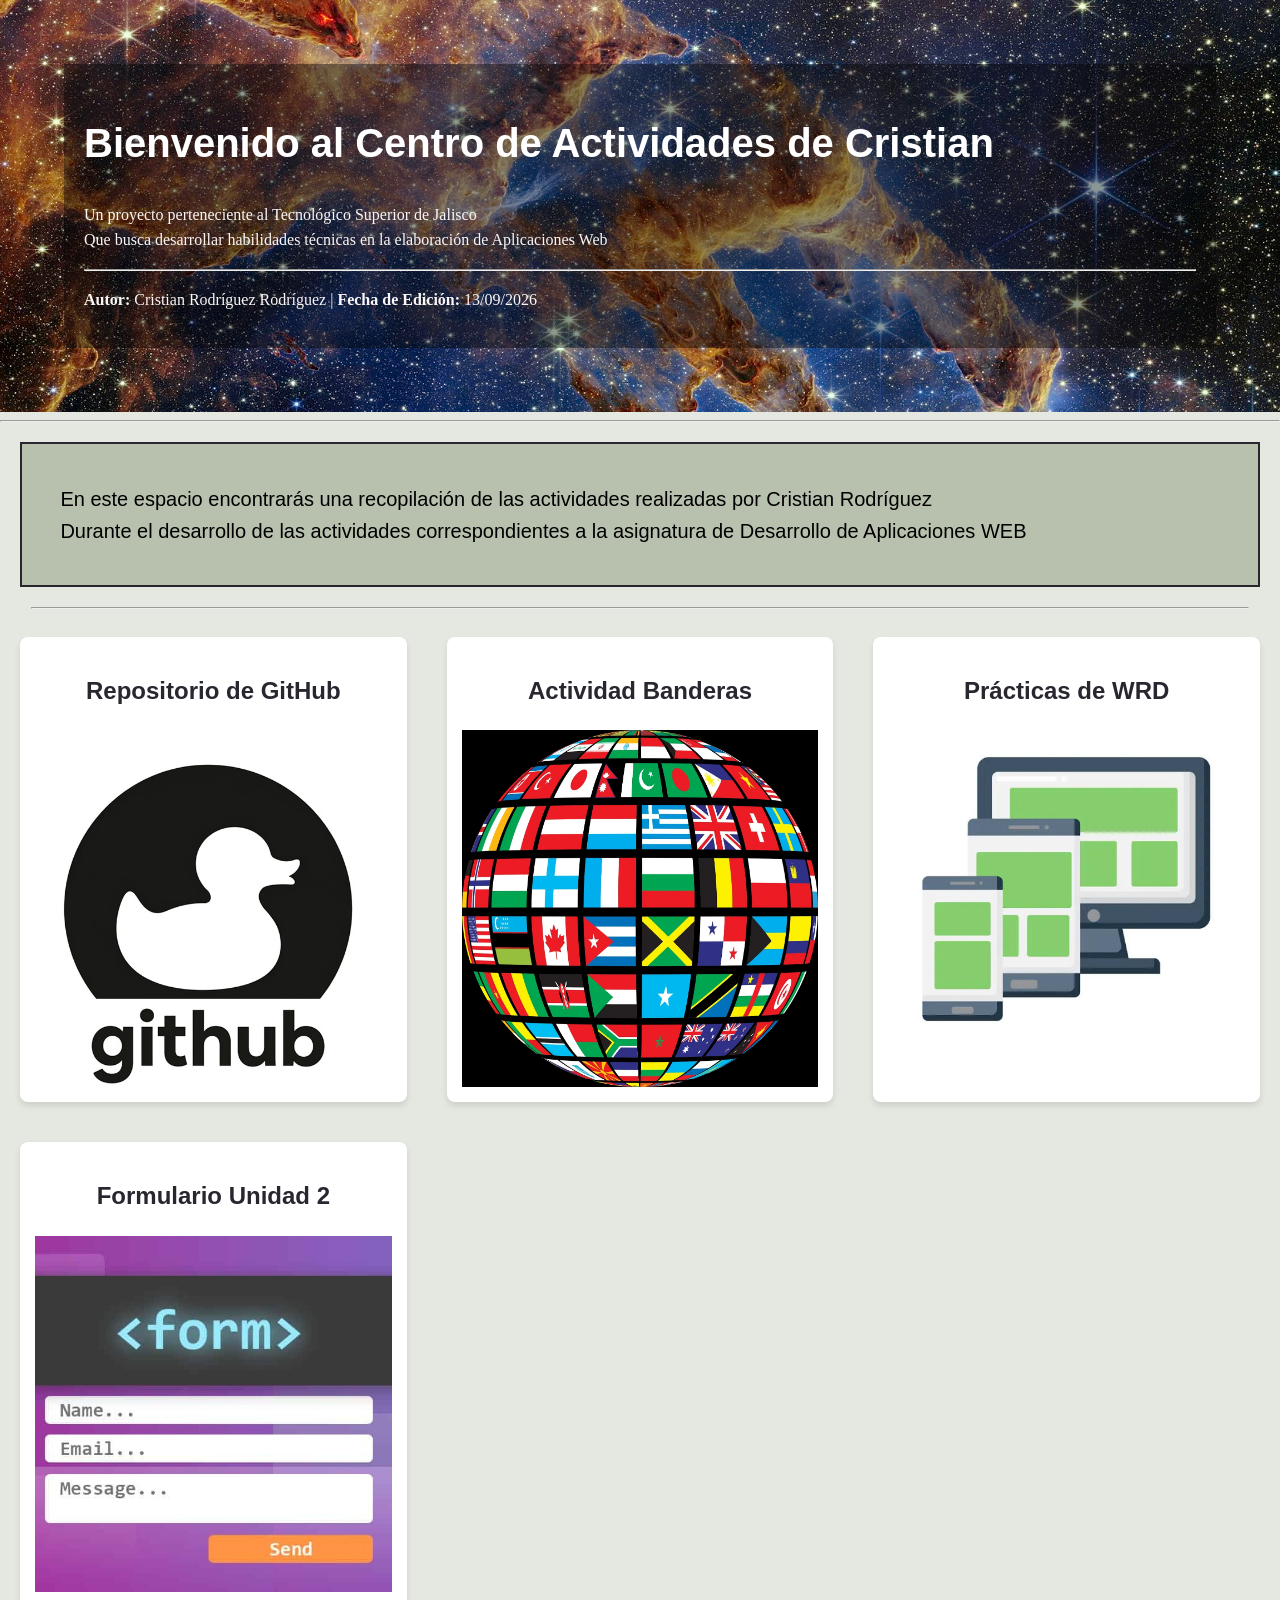
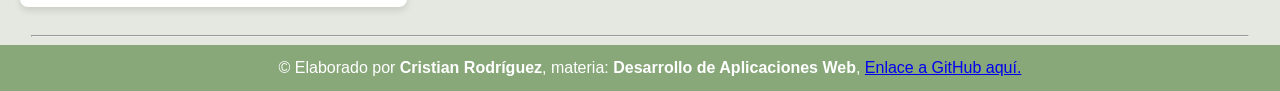
<file: index.html>
<!DOCTYPE html>
<html lang="es">
  <head>
    <meta charset="UTF-8">
    <!-- CORRECCIÓN 1: Controla el ancho y el zoom en dispositivos móviles -->
    <meta name="viewport" content="width=device-width, initial-scale=1.0">
    <link rel="stylesheet" href="styles/styles.css">
    <title>AgendaWeb · Cristian</title>
  </head>
  <body>
    <header class="portada">
      <div style="background-color: rgba(0, 0, 0, 0.403); padding: 20px;">
        <!-- Tipografías en em/rem/vw se adaptan mejor que porcentajes tan altos en mobile -->
        <h1 style="font-size: 2.5rem; color: #ffffff;">Bienvenido al Centro de Actividades de Cristian</h1>
          <p class="letras-encabezado">
            Un proyecto perteneciente al Tecnológico Superior de Jalisco <br>
            Que busca desarrollar habilidades técnicas en la elaboración de Aplicaciones Web  
          </p>
          <hr>
          <p class="letras-encabezado">
            <strong>Autor:</strong> Cristian Rodríguez Rodríguez |
            <strong>Fecha de Edición:</strong> 13/09/2026
          </p>
      </div>
    </header>
    
    <hr>
    <p class="tarjeta">
      En este espacio encontrarás una recopilación de las actividades realizadas por Cristian Rodríguez <br>
      Durante el desarrollo de las actividades correspondientes a la asignatura de Desarrollo de Aplicaciones WEB
    </p>
    <hr width="95%" size="2" class="separcion-entre-pagina">
    
    <div class="grid-3-columnas">
        <article class="entrada-blog">
            <h1>Repositorio de GitHub</h1>
            <!-- CORRECCIÓN 2: Quitamos el width físico para controlarlo con CSS flexible -->
            <a href="https://github.com/CristianRo292/disenio-app-web-responsibe-web" target="_blank">
              <img src="imagenes/icnoGithubAdaptado.jpg" alt="Imagen de repositorio Github">
            </a>
        </article>

        <article class="entrada-blog">
            <h1>Actividad Banderas</h1>
            <a href="banderas-svg.html">
              <img src="imagenes/banderas-portada.jpg" alt="Imagen de banderas del mundo">
            </a>
        </article>

        <article class="entrada-blog">
            <h1>Prácticas de WRD</h1>
            <a href="practicas-wrd.html">
              <img src="imagenes/wrd-portada.jpeg" alt="Imagen de web responsiva">
            </a>
        </article>
        <article class="entrada-blog">
            <h1>Formulario Unidad 2</h1>
            <a href="pag-practicas/AgendaWeb-PHP-U2/formulario.html">
              <img src="imagenes/portada-formularios.jpg" alt="Imagen de formulario html">
            </a>
        </article>
    </div>
      
    <hr width="95%" size="2" class="separcion-entre-pagina">
   
    <footer>
        &copy; Elaborado por <b>Cristian Rodríguez</b>, materia: <b>Desarrollo de Aplicaciones Web</b>, <a href="https://github.com/CristianRo292">Enlace a GitHub aquí.</a>
    </footer>
  </body>
</html>
</file>
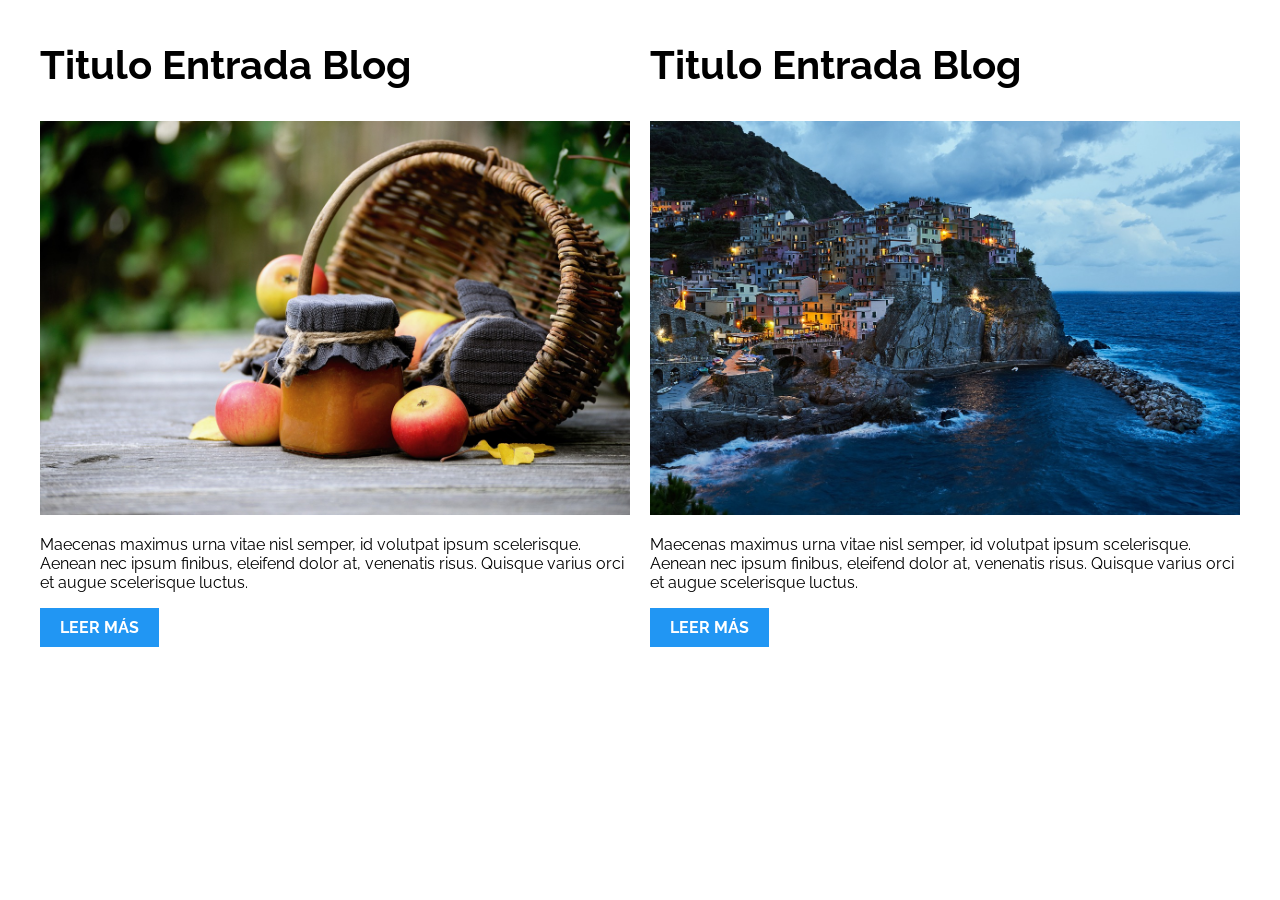
<file: pag-practicas/01-2columnas_iguales_css_grid/index.html>
<!DOCTYPE html>
<html>

<head>
    <meta charset="utf-8">
    <title>Patrones Responsive Web Design - 2 Columnas</title>
    <link rel="stylesheet" href="https://necolas.github.io/normalize.css/8.0.1/normalize.css">
    <link href="https://fonts.googleapis.com/css?family=Raleway:400,700,900" rel="stylesheet">
    <link rel="stylesheet" href="css/styles.css">
    <meta name="viewport" content="width=device-width, initial-scale=1">
</head>

<body>

    <div class="contenedor grid-2-columnas">
        <article class="entrada-blog">
            <h1>Titulo Entrada Blog</h1>
            <img src="img/imagen1.jpg">
            <p>Maecenas maximus urna vitae nisl semper, id volutpat ipsum scelerisque. Aenean nec ipsum finibus, eleifend dolor at, venenatis risus. Quisque varius orci et augue scelerisque luctus.</p>
            <a href="#">Leer más</a>
        </article>
        <article class="entrada-blog">
            <h1>Titulo Entrada Blog</h1>
            <img src="img/imagen2.jpg">
            <p>Maecenas maximus urna vitae nisl semper, id volutpat ipsum scelerisque. Aenean nec ipsum finibus, eleifend dolor at, venenatis risus. Quisque varius orci et augue scelerisque luctus.</p>
            <a href="#">Leer más</a>
        </article>
    </div>

</body>

</html>
</file>
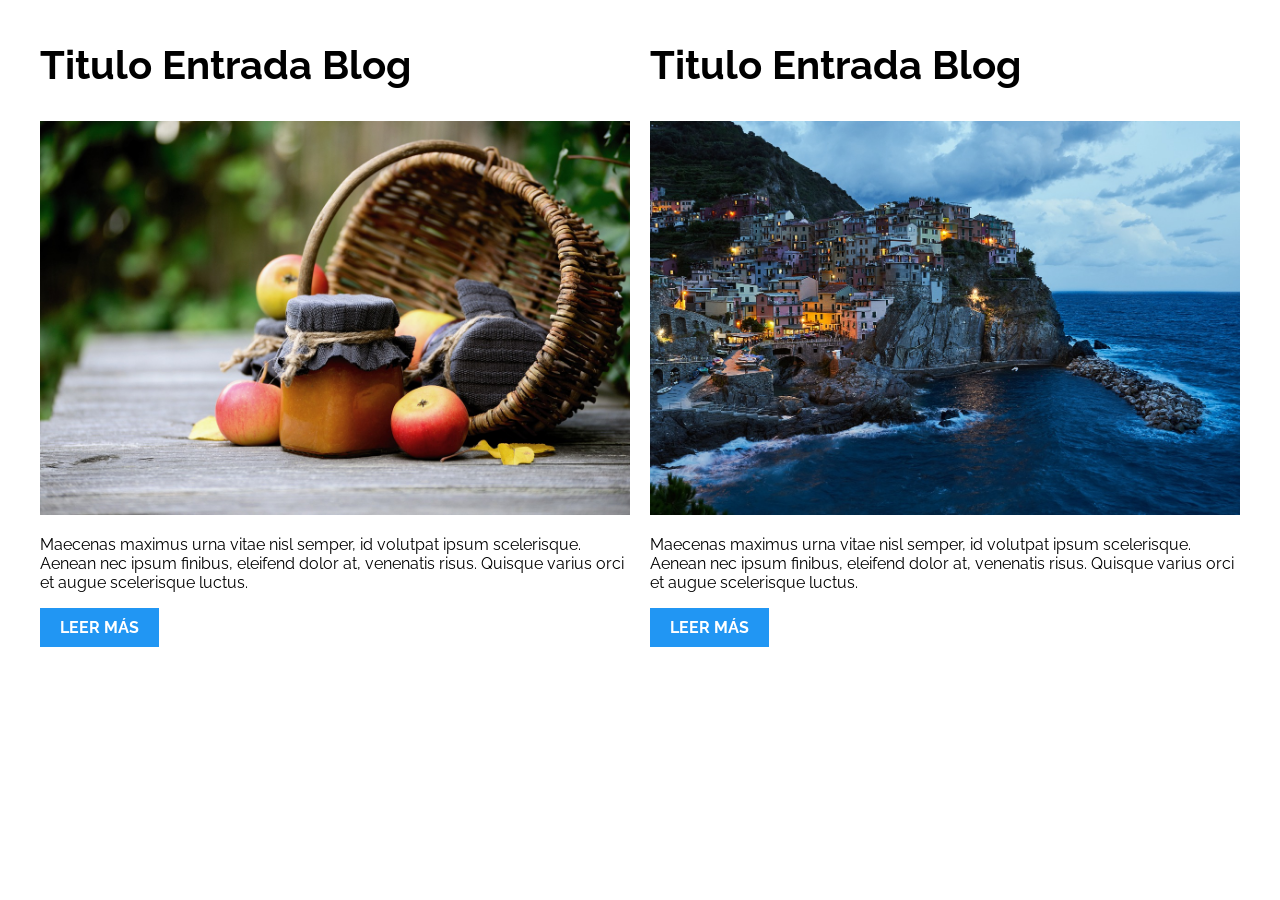
<file: pag-practicas/02-2columnas_iguales_flexbox/index.html>
<!DOCTYPE html>
<html>

<head>
    <meta charset="utf-8">
    <title>Patrones Responsive Web Design - 2 Columnas</title>
    <link rel="stylesheet" href="https://necolas.github.io/normalize.css/8.0.1/normalize.css">
    <link href="https://fonts.googleapis.com/css?family=Raleway:400,700,900" rel="stylesheet">
    <link rel="stylesheet" href="css/styles.css">
    <meta name="viewport" content="width=device-width, initial-scale=1">
</head>

<body>
    <div class="contenedor flex-2-columnas">
        <article class="entrada-blog">
            <h1>Titulo Entrada Blog</h1>
            <img src="img/imagen1.jpg">
            <p>Maecenas maximus urna vitae nisl semper, id volutpat ipsum scelerisque. Aenean nec ipsum finibus, eleifend dolor at, venenatis risus. Quisque varius orci et augue scelerisque luctus.</p>
            <a href="#">Leer más</a>
        </article>
        <article class="entrada-blog">
            <h1>Titulo Entrada Blog</h1>
            <img src="img/imagen2.jpg">
            <p>Maecenas maximus urna vitae nisl semper, id volutpat ipsum scelerisque. Aenean nec ipsum finibus, eleifend dolor at, venenatis risus. Quisque varius orci et augue scelerisque luctus.</p>
            <a href="#">Leer más</a>
        </article>
    </div>

</body>

</html>
</file>
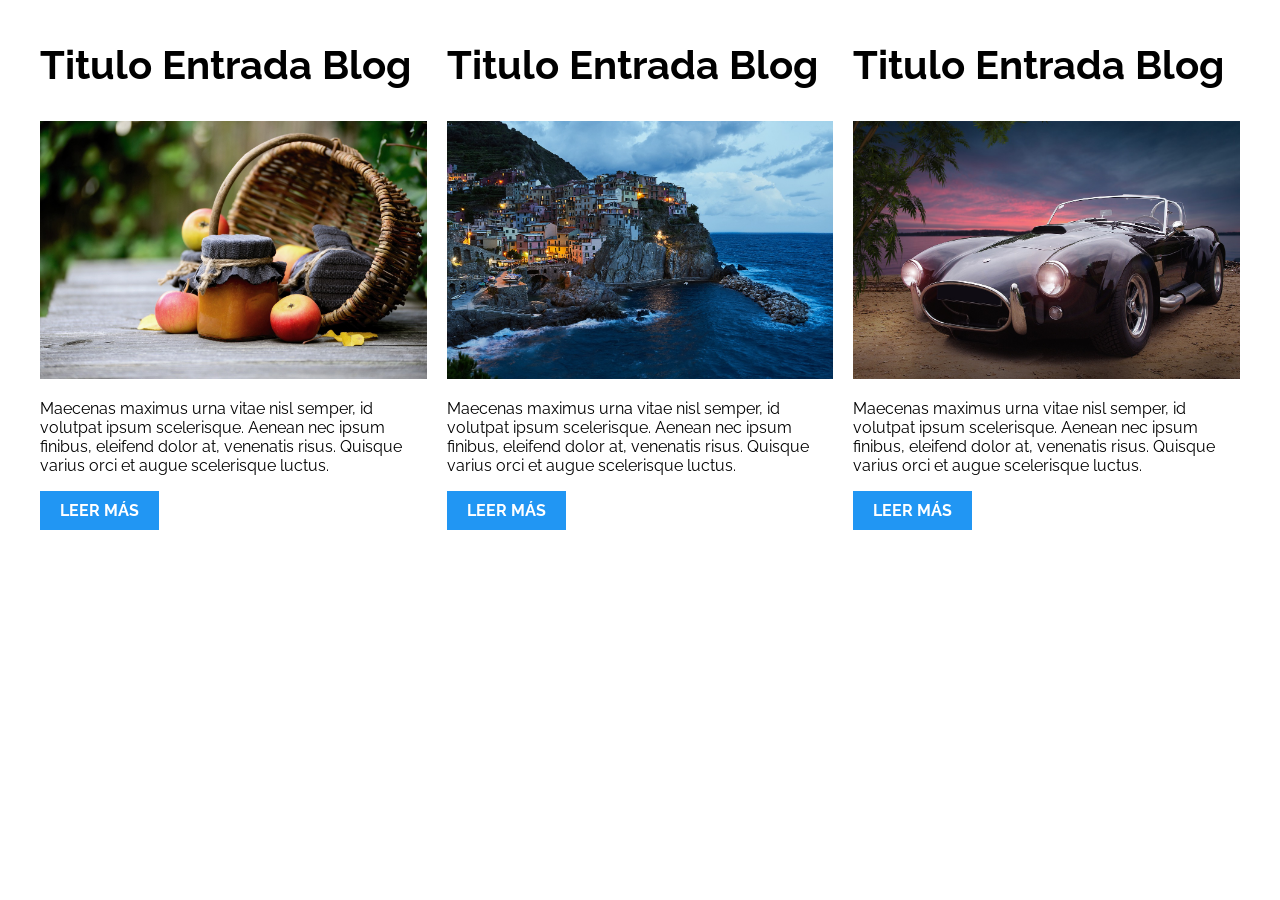
<file: pag-practicas/03-3columnas_iguales_css_grid/index.html>
<!DOCTYPE html>
<html>

<head>
    <meta charset="utf-8">
    <title>Patrones Responsive Web Design - 3 Columnas Iguales</title>
    <link rel="stylesheet" href="https://necolas.github.io/normalize.css/8.0.1/normalize.css">
    <link href="https://fonts.googleapis.com/css?family=Raleway:400,700,900" rel="stylesheet">
    <link rel="stylesheet" href="css/styles.css">
    <meta name="viewport" content="width=device-width, initial-scale=1">
</head>

<body>

    <div class="contenedor grid-3-columnas">
        <article class="entrada-blog">
            <h1>Titulo Entrada Blog</h1>
            <img src="img/imagen1.jpg">
            <p>Maecenas maximus urna vitae nisl semper, id volutpat ipsum scelerisque. Aenean nec ipsum finibus, eleifend dolor at, venenatis risus. Quisque varius orci et augue scelerisque luctus.</p>
            <a href="#">Leer más</a>
        </article>

        <article class="entrada-blog">
            <h1>Titulo Entrada Blog</h1>
            <img src="img/imagen2.jpg">

            <p>Maecenas maximus urna vitae nisl semper, id volutpat ipsum scelerisque. Aenean nec ipsum finibus, eleifend dolor at, venenatis risus. Quisque varius orci et augue scelerisque luctus.</p>
            <a href="#">Leer más</a>
        </article>

        <article class="entrada-blog">
            <h1>Titulo Entrada Blog</h1>
            <img src="img/imagen3.jpg">

            <p>Maecenas maximus urna vitae nisl semper, id volutpat ipsum scelerisque. Aenean nec ipsum finibus, eleifend dolor at, venenatis risus. Quisque varius orci et augue scelerisque luctus.</p>
            <a href="#">Leer más</a>
        </article>
    </div>

</body>

</html>
</file>
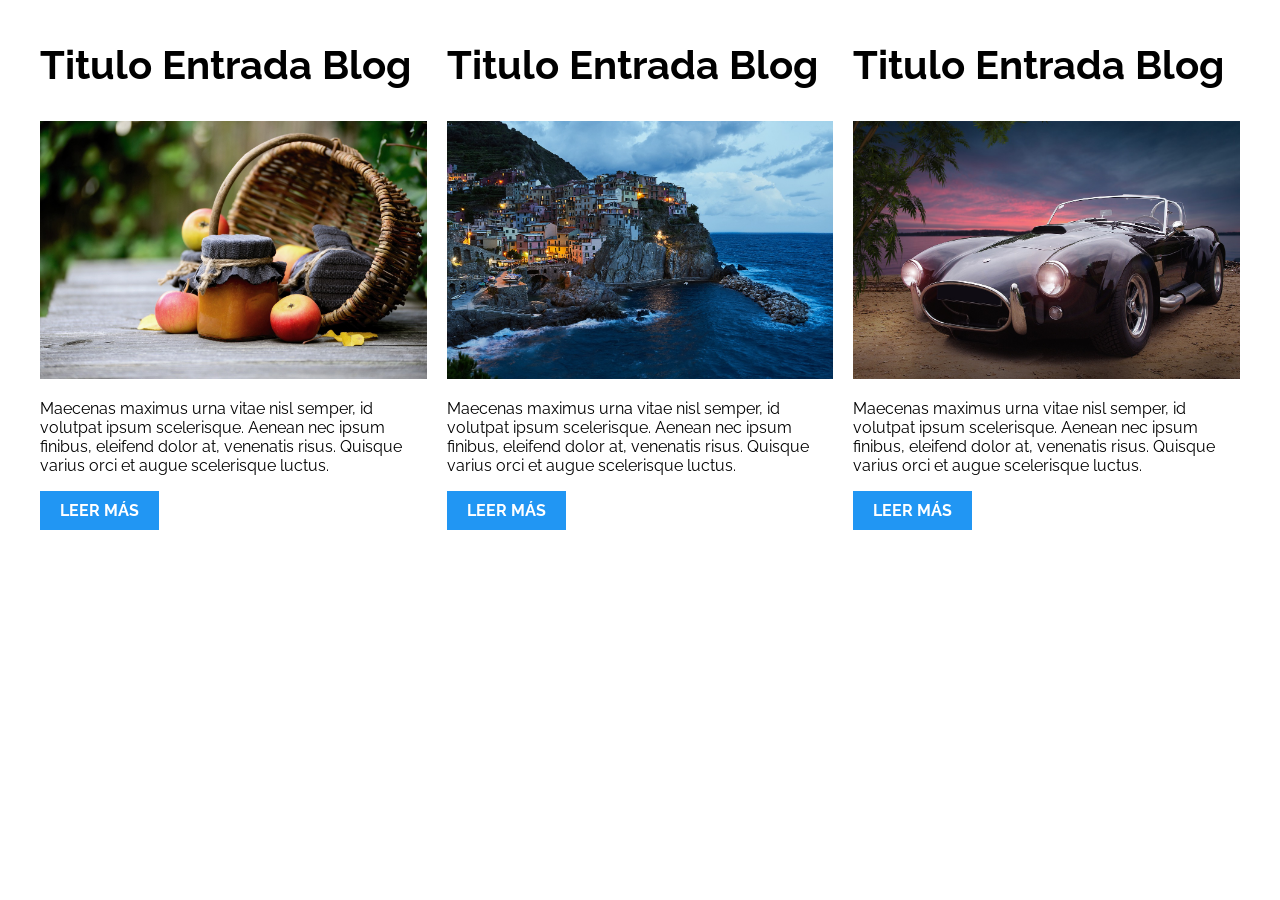
<file: pag-practicas/04-3columnas_iguales_flexbox/index.html>
<!DOCTYPE html>
<html>

<head>
    <meta charset="utf-8">
    <title>Patrones Responsive Web Design - 3 Columnas Iguales</title>
    <link rel="stylesheet" href="https://necolas.github.io/normalize.css/8.0.1/normalize.css">
    <link href="https://fonts.googleapis.com/css?family=Raleway:400,700,900" rel="stylesheet">
    <link rel="stylesheet" href="css/styles.css">
    <meta name="viewport" content="width=device-width, initial-scale=1">
</head>

<body>

    <div class="contenedor flex-3-columnas">
        <article class="entrada-blog">
            <h1>Titulo Entrada Blog</h1>
            <img src="img/imagen1.jpg">
            <p>Maecenas maximus urna vitae nisl semper, id volutpat ipsum scelerisque. Aenean nec ipsum finibus, eleifend dolor at, venenatis risus. Quisque varius orci et augue scelerisque luctus.</p>
            <a href="#">Leer más</a>
        </article>

        <article class="entrada-blog">
            <h1>Titulo Entrada Blog</h1>
            <img src="img/imagen2.jpg">

            <p>Maecenas maximus urna vitae nisl semper, id volutpat ipsum scelerisque. Aenean nec ipsum finibus, eleifend dolor at, venenatis risus. Quisque varius orci et augue scelerisque luctus.</p>
            <a href="#">Leer más</a>
        </article>

        <article class="entrada-blog">
            <h1>Titulo Entrada Blog</h1>
            <img src="img/imagen3.jpg">

            <p>Maecenas maximus urna vitae nisl semper, id volutpat ipsum scelerisque. Aenean nec ipsum finibus, eleifend dolor at, venenatis risus. Quisque varius orci et augue scelerisque luctus.</p>
            <a href="#">Leer más</a>
        </article>
    </div>
</body>

</html>
</file>
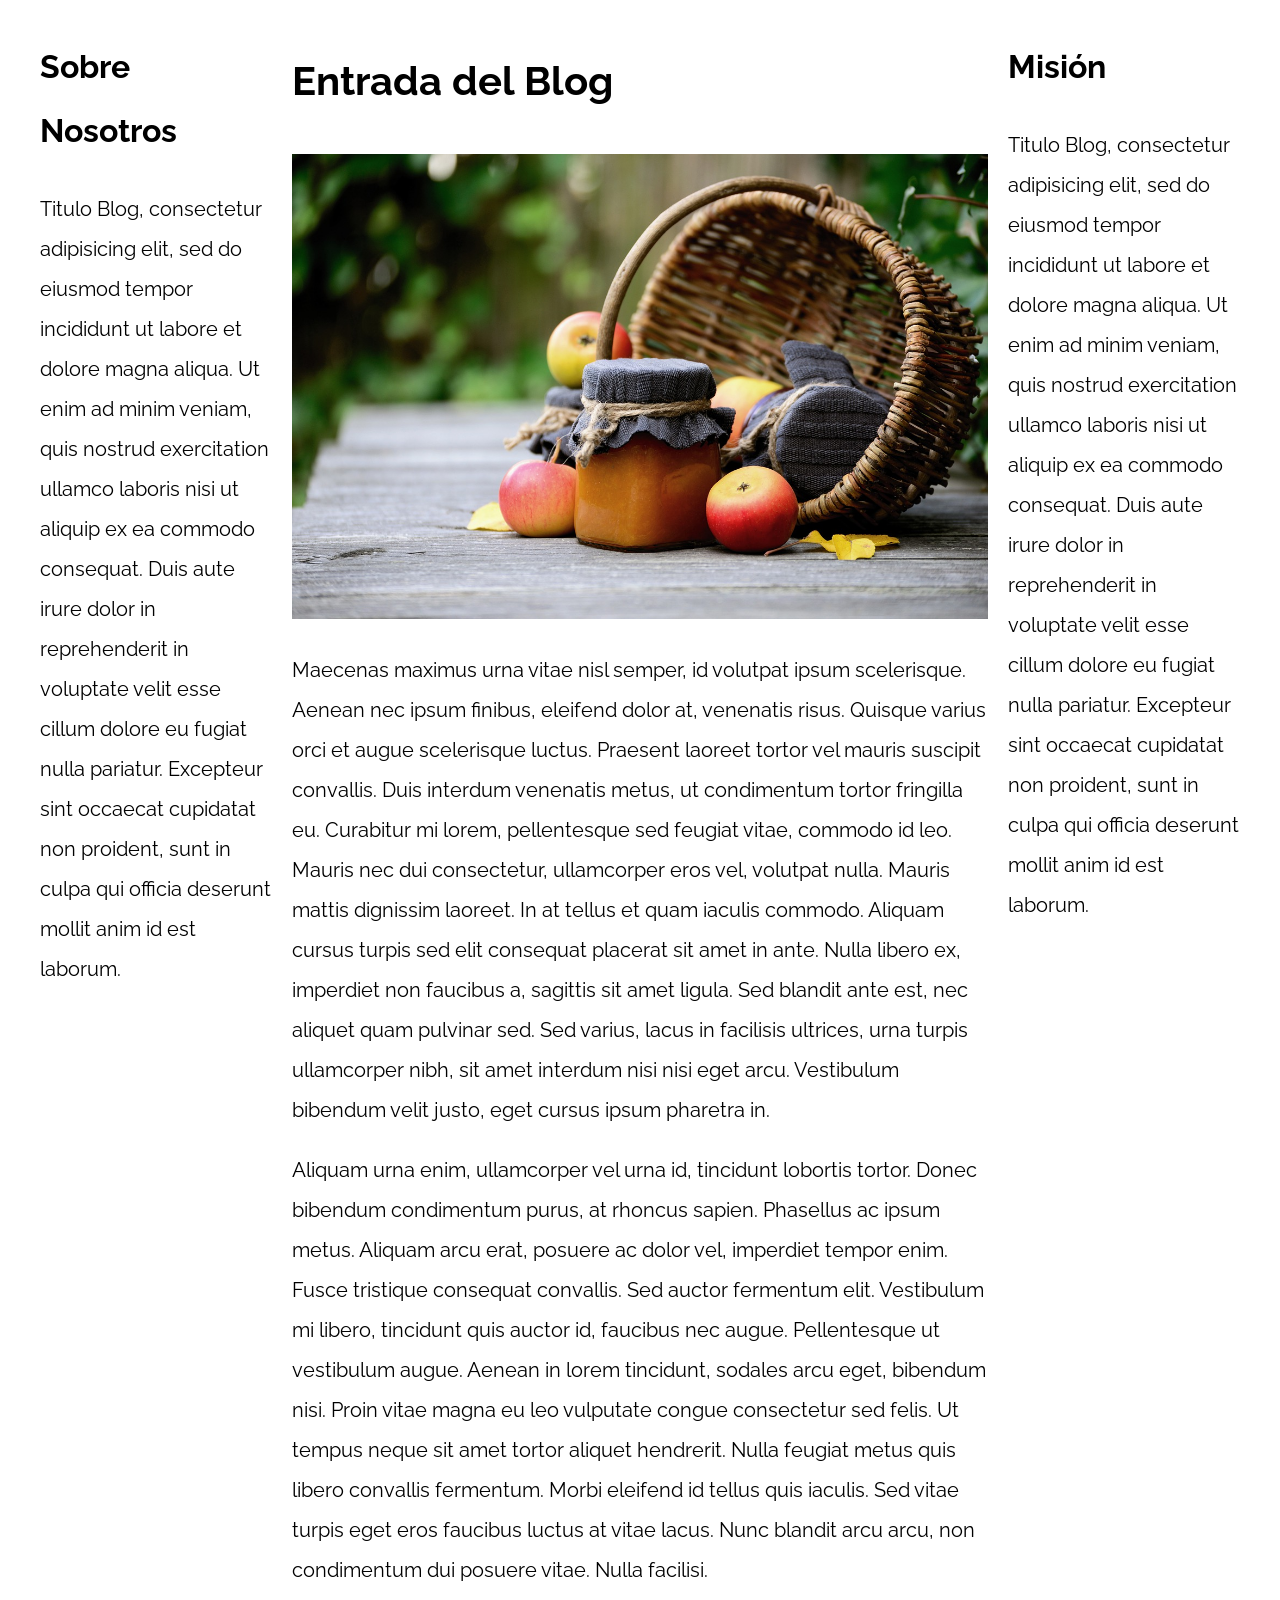
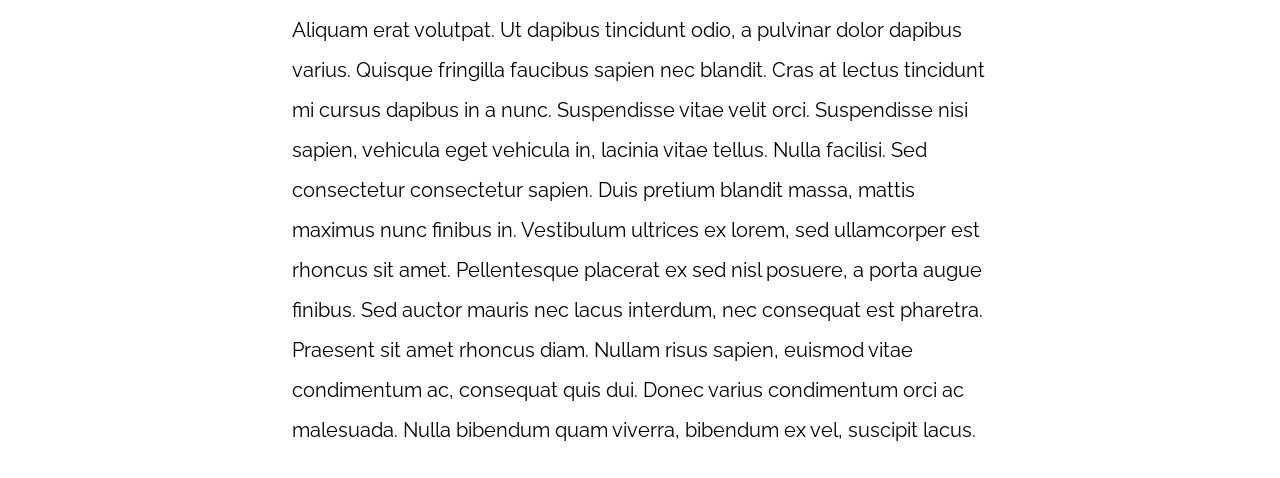
<file: pag-practicas/05-3columnas_css_grid/index.html>
<!DOCTYPE html>
<html>

<head>
    <meta charset="utf-8">
    <title>Patrones Responsive Web Design</title>
    <link rel="stylesheet" href="https://necolas.github.io/normalize.css/8.0.1/normalize.css">
    <link href="https://fonts.googleapis.com/css?family=Raleway:400,700,900" rel="stylesheet">
    <link rel="stylesheet" href="css/styles.css">
    <meta name="viewport" content="width=device-width, initial-scale=1">
</head>

<body>

    <div class="contenedor grid-3-columnas">
        <main class="principal">
            <article>
                <h1>Entrada del Blog</h1>
                <img src="img/imagen1.jpg">

                <p>Maecenas maximus urna vitae nisl semper, id volutpat ipsum scelerisque. Aenean nec ipsum finibus, eleifend dolor at, venenatis risus. Quisque varius orci et augue scelerisque luctus. Praesent laoreet tortor vel mauris suscipit convallis.
                    Duis interdum venenatis metus, ut condimentum tortor fringilla eu. Curabitur mi lorem, pellentesque sed feugiat vitae, commodo id leo. Mauris nec dui consectetur, ullamcorper eros vel, volutpat nulla. Mauris mattis dignissim laoreet.
                    In at tellus et quam iaculis commodo. Aliquam cursus turpis sed elit consequat placerat sit amet in ante. Nulla libero ex, imperdiet non faucibus a, sagittis sit amet ligula. Sed blandit ante est, nec aliquet quam pulvinar sed. Sed
                    varius, lacus in facilisis ultrices, urna turpis ullamcorper nibh, sit amet interdum nisi nisi eget arcu. Vestibulum bibendum velit justo, eget cursus ipsum pharetra in.</p>

                <p>Aliquam urna enim, ullamcorper vel urna id, tincidunt lobortis tortor. Donec bibendum condimentum purus, at rhoncus sapien. Phasellus ac ipsum metus. Aliquam arcu erat, posuere ac dolor vel, imperdiet tempor enim. Fusce tristique consequat
                    convallis. Sed auctor fermentum elit. Vestibulum mi libero, tincidunt quis auctor id, faucibus nec augue. Pellentesque ut vestibulum augue. Aenean in lorem tincidunt, sodales arcu eget, bibendum nisi. Proin vitae magna eu leo vulputate
                    congue consectetur sed felis. Ut tempus neque sit amet tortor aliquet hendrerit. Nulla feugiat metus quis libero convallis fermentum. Morbi eleifend id tellus quis iaculis. Sed vitae turpis eget eros faucibus luctus at vitae lacus.
                    Nunc blandit arcu arcu, non condimentum dui posuere vitae. Nulla facilisi.</p>

                <p>Aliquam erat volutpat. Ut dapibus tincidunt odio, a pulvinar dolor dapibus varius. Quisque fringilla faucibus sapien nec blandit. Cras at lectus tincidunt mi cursus dapibus in a nunc. Suspendisse vitae velit orci. Suspendisse nisi sapien,
                    vehicula eget vehicula in, lacinia vitae tellus. Nulla facilisi. Sed consectetur consectetur sapien. Duis pretium blandit massa, mattis maximus nunc finibus in. Vestibulum ultrices ex lorem, sed ullamcorper est rhoncus sit amet. Pellentesque
                    placerat ex sed nisl posuere, a porta augue finibus. Sed auctor mauris nec lacus interdum, nec consequat est pharetra. Praesent sit amet rhoncus diam. Nullam risus sapien, euismod vitae condimentum ac, consequat quis dui. Donec varius
                    condimentum orci ac malesuada. Nulla bibendum quam viverra, bibendum ex vel, suscipit lacus.</p>

            </article>
        </main>

        <aside class="izquierda">
            <h2>Sobre Nosotros</h2>
            <p>Titulo Blog, consectetur adipisicing elit, sed do eiusmod tempor incididunt ut labore et dolore magna aliqua. Ut enim ad minim veniam, quis nostrud exercitation ullamco laboris nisi ut aliquip ex ea commodo consequat. Duis aute irure dolor
                in reprehenderit in voluptate velit esse cillum dolore eu fugiat nulla pariatur. Excepteur sint occaecat cupidatat non proident, sunt in culpa qui officia deserunt mollit anim id est laborum.</p>
        </aside>
        <aside class="derecha">
            <h2>Misión</h2>
            <p>Titulo Blog, consectetur adipisicing elit, sed do eiusmod tempor incididunt ut labore et dolore magna aliqua. Ut enim ad minim veniam, quis nostrud exercitation ullamco laboris nisi ut aliquip ex ea commodo consequat. Duis aute irure dolor
                in reprehenderit in voluptate velit esse cillum dolore eu fugiat nulla pariatur. Excepteur sint occaecat cupidatat non proident, sunt in culpa qui officia deserunt mollit anim id est laborum.</p>
        </aside>
    </div>

</body>

</html>
</file>
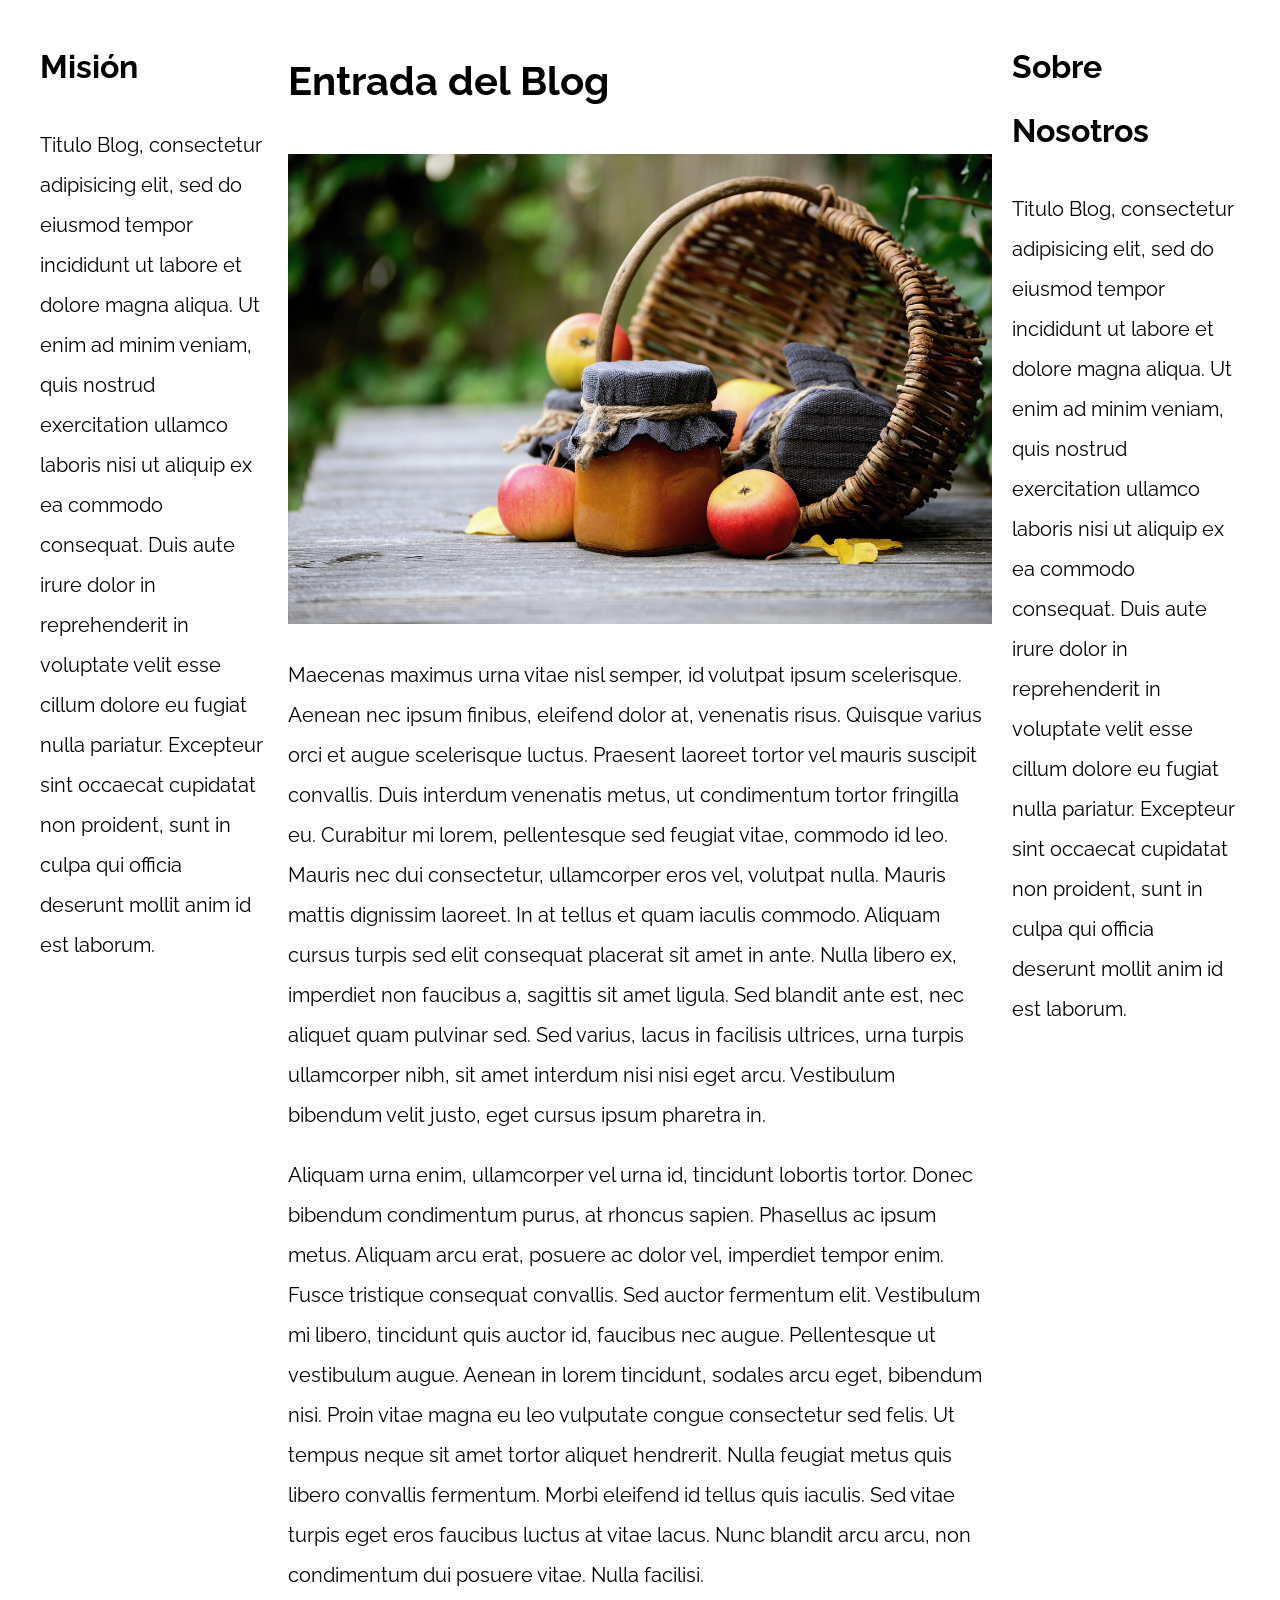
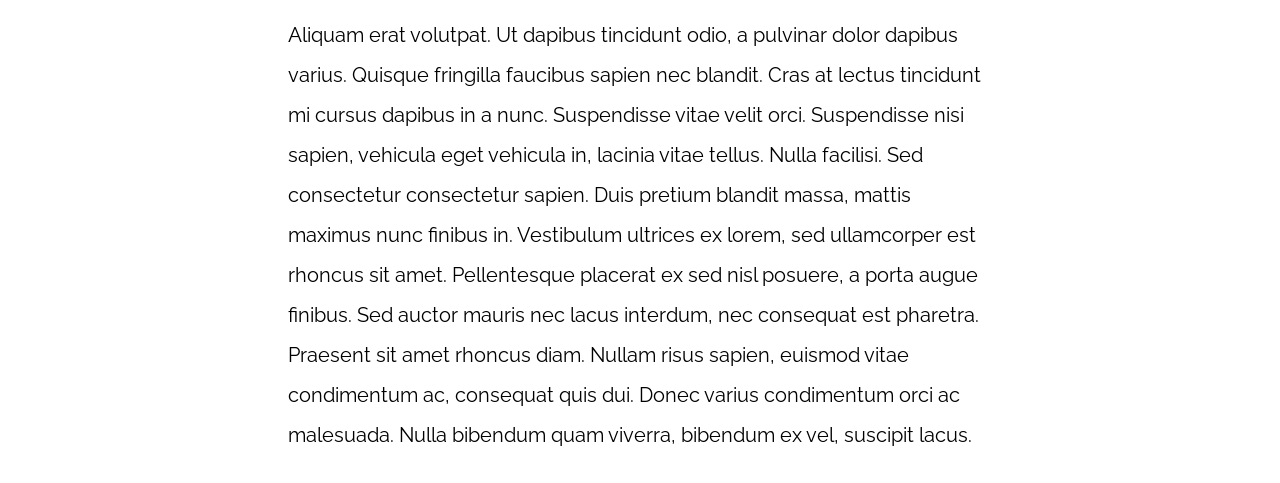
<file: pag-practicas/06-3columnas_flexbox/index.html>
<!DOCTYPE html>
<html>

<head>
    <meta charset="utf-8">
    <title>Patrones Responsive Web Design</title>
    <link rel="stylesheet" href="https://necolas.github.io/normalize.css/8.0.1/normalize.css">
    <link href="https://fonts.googleapis.com/css?family=Raleway:400,700,900" rel="stylesheet">
    <link rel="stylesheet" href="css/styles.css">
    <meta name="viewport" content="width=device-width, initial-scale=1">
</head>

<body>

    <div class="contenedor flex-3-columnas">
        <main class="principal">
            <article>
                <h1>Entrada del Blog</h1>
                <img src="img/imagen1.jpg">

                <p>Maecenas maximus urna vitae nisl semper, id volutpat ipsum scelerisque. Aenean nec ipsum finibus, eleifend dolor at, venenatis risus. Quisque varius orci et augue scelerisque luctus. Praesent laoreet tortor vel mauris suscipit convallis.
                    Duis interdum venenatis metus, ut condimentum tortor fringilla eu. Curabitur mi lorem, pellentesque sed feugiat vitae, commodo id leo. Mauris nec dui consectetur, ullamcorper eros vel, volutpat nulla. Mauris mattis dignissim laoreet.
                    In at tellus et quam iaculis commodo. Aliquam cursus turpis sed elit consequat placerat sit amet in ante. Nulla libero ex, imperdiet non faucibus a, sagittis sit amet ligula. Sed blandit ante est, nec aliquet quam pulvinar sed. Sed
                    varius, lacus in facilisis ultrices, urna turpis ullamcorper nibh, sit amet interdum nisi nisi eget arcu. Vestibulum bibendum velit justo, eget cursus ipsum pharetra in.</p>

                <p>Aliquam urna enim, ullamcorper vel urna id, tincidunt lobortis tortor. Donec bibendum condimentum purus, at rhoncus sapien. Phasellus ac ipsum metus. Aliquam arcu erat, posuere ac dolor vel, imperdiet tempor enim. Fusce tristique consequat
                    convallis. Sed auctor fermentum elit. Vestibulum mi libero, tincidunt quis auctor id, faucibus nec augue. Pellentesque ut vestibulum augue. Aenean in lorem tincidunt, sodales arcu eget, bibendum nisi. Proin vitae magna eu leo vulputate
                    congue consectetur sed felis. Ut tempus neque sit amet tortor aliquet hendrerit. Nulla feugiat metus quis libero convallis fermentum. Morbi eleifend id tellus quis iaculis. Sed vitae turpis eget eros faucibus luctus at vitae lacus.
                    Nunc blandit arcu arcu, non condimentum dui posuere vitae. Nulla facilisi.</p>

                <p>Aliquam erat volutpat. Ut dapibus tincidunt odio, a pulvinar dolor dapibus varius. Quisque fringilla faucibus sapien nec blandit. Cras at lectus tincidunt mi cursus dapibus in a nunc. Suspendisse vitae velit orci. Suspendisse nisi sapien,
                    vehicula eget vehicula in, lacinia vitae tellus. Nulla facilisi. Sed consectetur consectetur sapien. Duis pretium blandit massa, mattis maximus nunc finibus in. Vestibulum ultrices ex lorem, sed ullamcorper est rhoncus sit amet. Pellentesque
                    placerat ex sed nisl posuere, a porta augue finibus. Sed auctor mauris nec lacus interdum, nec consequat est pharetra. Praesent sit amet rhoncus diam. Nullam risus sapien, euismod vitae condimentum ac, consequat quis dui. Donec varius
                    condimentum orci ac malesuada. Nulla bibendum quam viverra, bibendum ex vel, suscipit lacus.</p>

            </article>
        </main>

        <aside class="lateral nosotros">
            <h2>Sobre Nosotros</h2>
            <p>Titulo Blog, consectetur adipisicing elit, sed do eiusmod tempor incididunt ut labore et dolore magna aliqua. Ut enim ad minim veniam, quis nostrud exercitation ullamco laboris nisi ut aliquip ex ea commodo consequat. Duis aute irure dolor
                in reprehenderit in voluptate velit esse cillum dolore eu fugiat nulla pariatur. Excepteur sint occaecat cupidatat non proident, sunt in culpa qui officia deserunt mollit anim id est laborum.</p>
        </aside>
        <aside class="lateral mision">
            <h2>Misión</h2>
            <p>Titulo Blog, consectetur adipisicing elit, sed do eiusmod tempor incididunt ut labore et dolore magna aliqua. Ut enim ad minim veniam, quis nostrud exercitation ullamco laboris nisi ut aliquip ex ea commodo consequat. Duis aute irure dolor
                in reprehenderit in voluptate velit esse cillum dolore eu fugiat nulla pariatur. Excepteur sint occaecat cupidatat non proident, sunt in culpa qui officia deserunt mollit anim id est laborum.</p>
        </aside>
    </div>

</body>

</html>
</file>
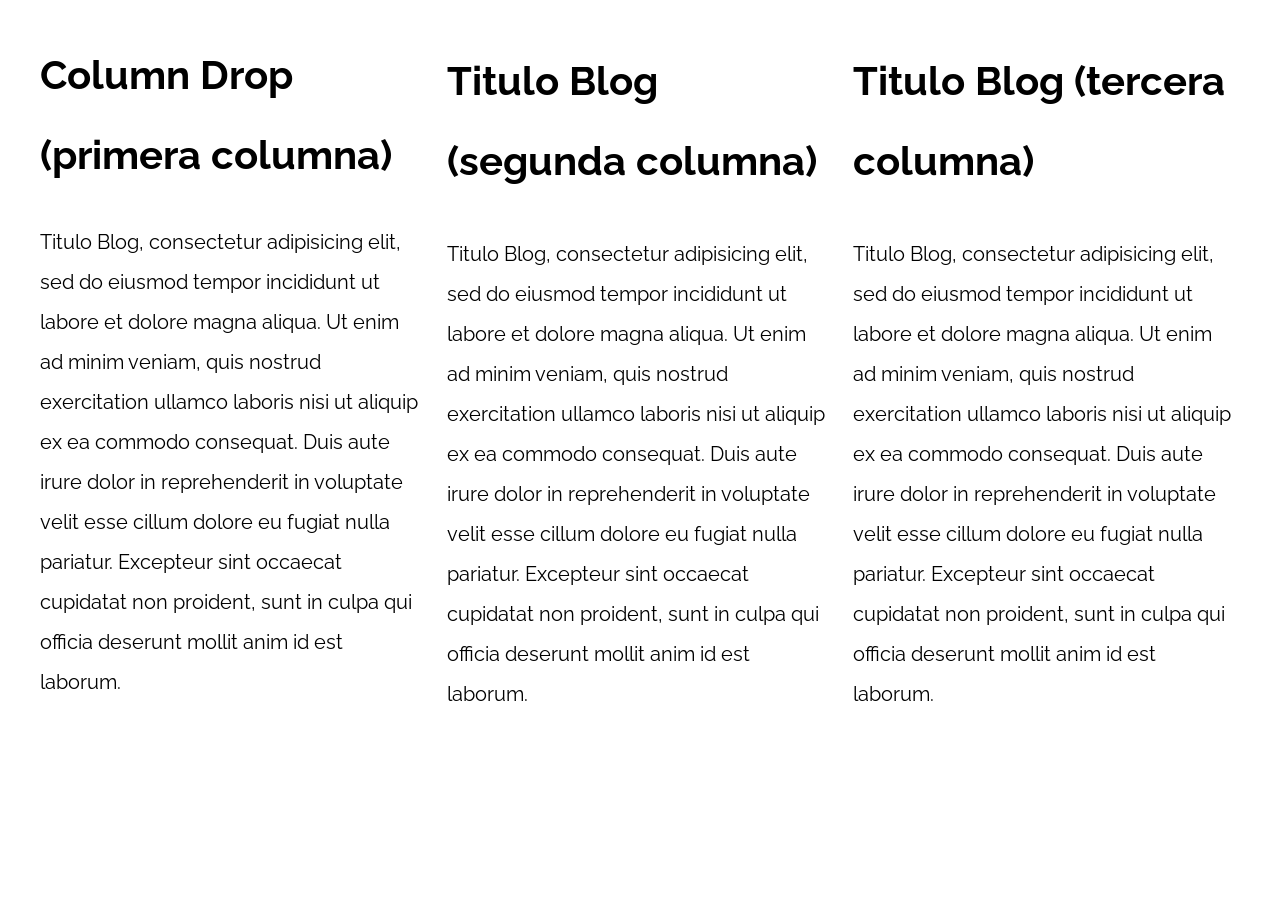
<file: pag-practicas/07-column_drop_css_grid/index.html>
<!DOCTYPE html>
<html>

<head>
    <meta charset="utf-8">
    <title>Patrones Responsive Web Design</title>
    <link rel="stylesheet" href="https://necolas.github.io/normalize.css/8.0.1/normalize.css">
    <link href="https://fonts.googleapis.com/css?family=Raleway:400,700,900" rel="stylesheet">
    <link rel="stylesheet" href="css/styles.css">
    <meta name="viewport" content="width=device-width, initial-scale=1">
</head>

<body>

    <div class="contenedor colum-drop">
        <main class="">
            <h1>Column Drop (primera columna)</h1>
            <p>
                Titulo Blog, consectetur adipisicing elit, sed do eiusmod tempor incididunt ut labore et dolore magna aliqua. Ut enim ad minim veniam, quis nostrud exercitation ullamco laboris nisi ut aliquip ex ea commodo consequat. Duis aute irure dolor in reprehenderit
                in voluptate velit esse cillum dolore eu fugiat nulla pariatur. Excepteur sint occaecat cupidatat non proident, sunt in culpa qui officia deserunt mollit anim id est laborum.
            </p>
        </main>

        <aside class="primera">
            <h1>Titulo Blog (segunda columna)</h1>
            <p>
                Titulo Blog, consectetur adipisicing elit, sed do eiusmod tempor incididunt ut labore et dolore magna aliqua. Ut enim ad minim veniam, quis nostrud exercitation ullamco laboris nisi ut aliquip ex ea commodo consequat. Duis aute irure dolor in reprehenderit
                in voluptate velit esse cillum dolore eu fugiat nulla pariatur. Excepteur sint occaecat cupidatat non proident, sunt in culpa qui officia deserunt mollit anim id est laborum.
            </p>
        </aside>

        <aside class="segunda">
            <h1>Titulo Blog (tercera columna)</h1>
            <p>
                Titulo Blog, consectetur adipisicing elit, sed do eiusmod tempor incididunt ut labore et dolore magna aliqua. Ut enim ad minim veniam, quis nostrud exercitation ullamco laboris nisi ut aliquip ex ea commodo consequat. Duis aute irure dolor in reprehenderit
                in voluptate velit esse cillum dolore eu fugiat nulla pariatur. Excepteur sint occaecat cupidatat non proident, sunt in culpa qui officia deserunt mollit anim id est laborum.
            </p>
        </aside>
    </div>

</body>

</html>
</file>
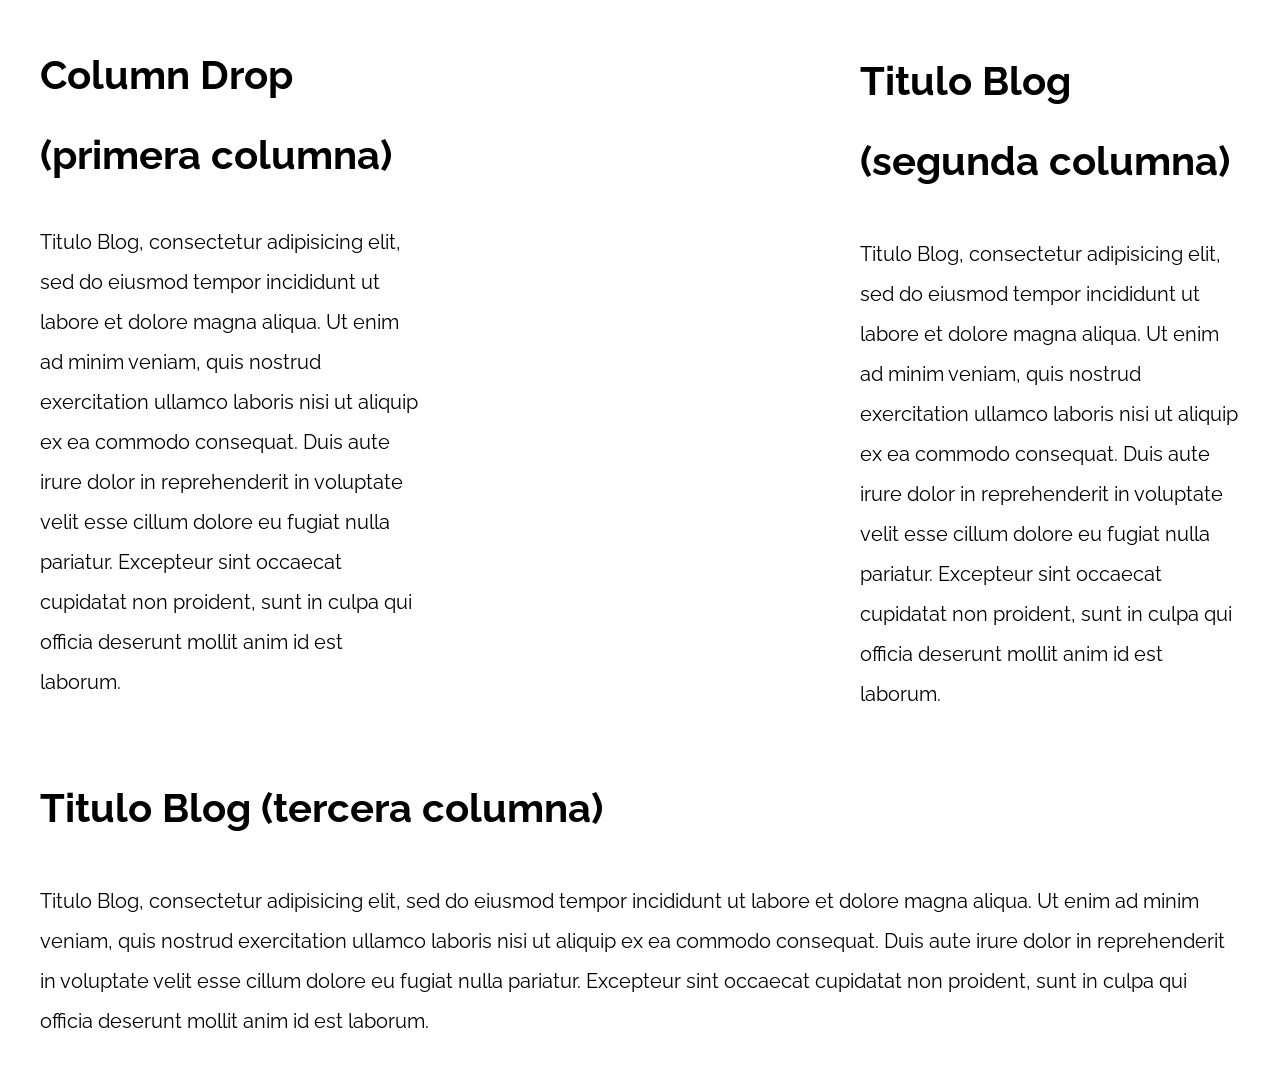
<file: pag-practicas/08-column_drop_flexbox/index.html>
<!DOCTYPE html>
<html>

<head>
    <meta charset="utf-8">
    <title>Patrones Responsive Web Design</title>
    <link rel="stylesheet" href="https://necolas.github.io/normalize.css/8.0.1/normalize.css">
    <link href="https://fonts.googleapis.com/css?family=Raleway:400,700,900" rel="stylesheet">
    <link rel="stylesheet" href="css/styles.css">
    <meta name="viewport" content="width=device-width, initial-scale=1">
</head>

<body>

    <div class="contenedor column-drop-flex">
        <main class="contenido-principal">
            <h1>Column Drop (primera columna)</h1>
            <p>
                Titulo Blog, consectetur adipisicing elit, sed do eiusmod tempor incididunt ut labore et dolore magna aliqua. Ut enim ad minim veniam, quis nostrud exercitation ullamco laboris nisi ut aliquip ex ea commodo consequat. Duis aute irure dolor in reprehenderit
                in voluptate velit esse cillum dolore eu fugiat nulla pariatur. Excepteur sint occaecat cupidatat non proident, sunt in culpa qui officia deserunt mollit anim id est laborum.
            </p>
        </main>

        <aside class="primera">
            <h1>Titulo Blog (segunda columna)</h1>
            <p>
                Titulo Blog, consectetur adipisicing elit, sed do eiusmod tempor incididunt ut labore et dolore magna aliqua. Ut enim ad minim veniam, quis nostrud exercitation ullamco laboris nisi ut aliquip ex ea commodo consequat. Duis aute irure dolor in reprehenderit
                in voluptate velit esse cillum dolore eu fugiat nulla pariatur. Excepteur sint occaecat cupidatat non proident, sunt in culpa qui officia deserunt mollit anim id est laborum.
            </p>
        </aside >

        <aside class="segunda">
            <h1>Titulo Blog (tercera columna)</h1>
            <p>
                Titulo Blog, consectetur adipisicing elit, sed do eiusmod tempor incididunt ut labore et dolore magna aliqua. Ut enim ad minim veniam, quis nostrud exercitation ullamco laboris nisi ut aliquip ex ea commodo consequat. Duis aute irure dolor in reprehenderit
                in voluptate velit esse cillum dolore eu fugiat nulla pariatur. Excepteur sint occaecat cupidatat non proident, sunt in culpa qui officia deserunt mollit anim id est laborum.
            </p>
        </aside>
    </div>

</body>

</html>
</file>
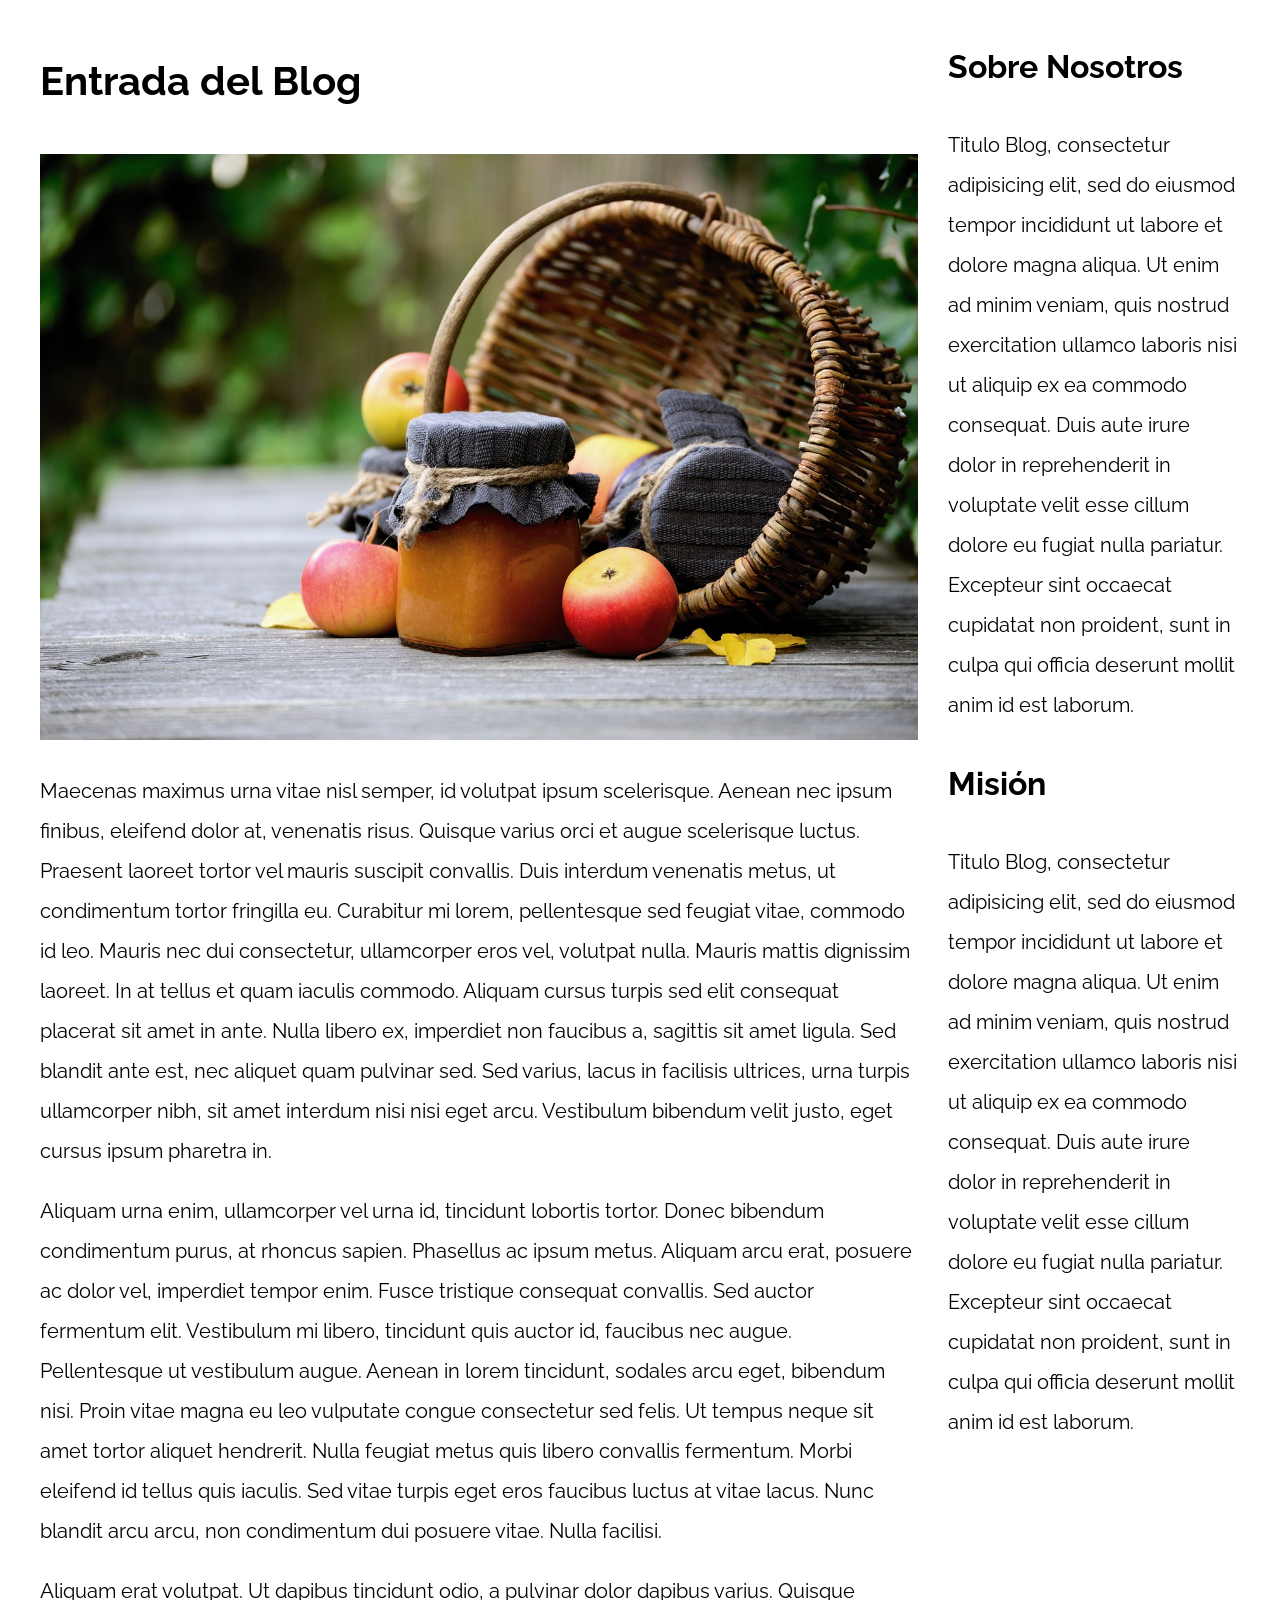
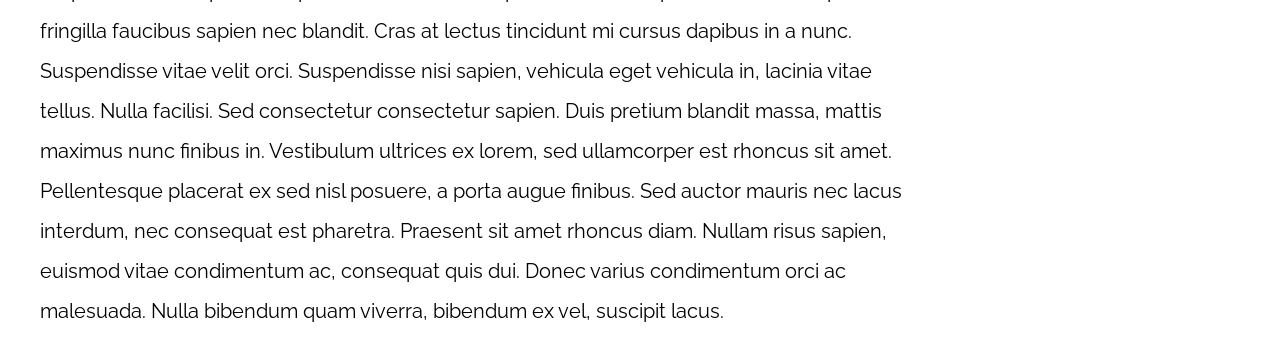
<file: pag-practicas/09-con_sidebar_css_grid/index.html>
<!DOCTYPE html>
<html>

<head>
    <meta charset="utf-8">
    <title>Patrones Responsive Web Design</title>
    <link rel="stylesheet" href="https://necolas.github.io/normalize.css/8.0.1/normalize.css">
    <link href="https://fonts.googleapis.com/css?family=Raleway:400,700,900" rel="stylesheet">
    <link rel="stylesheet" href="css/styles.css">
    <meta name="viewport" content="width=device-width, initial-scale=1">
</head>

<body>

    <div class="contenedor sidebar-grid">
        <article>
            <h1>Entrada del Blog</h1>
            <img src="img/imagen1.jpg">

            <p>Maecenas maximus urna vitae nisl semper, id volutpat ipsum scelerisque. Aenean nec ipsum finibus, eleifend dolor at, venenatis risus. Quisque varius orci et augue scelerisque luctus. Praesent laoreet tortor vel mauris suscipit convallis. Duis
                interdum venenatis metus, ut condimentum tortor fringilla eu. Curabitur mi lorem, pellentesque sed feugiat vitae, commodo id leo. Mauris nec dui consectetur, ullamcorper eros vel, volutpat nulla. Mauris mattis dignissim laoreet. In at
                tellus et quam iaculis commodo. Aliquam cursus turpis sed elit consequat placerat sit amet in ante. Nulla libero ex, imperdiet non faucibus a, sagittis sit amet ligula. Sed blandit ante est, nec aliquet quam pulvinar sed. Sed varius, lacus
                in facilisis ultrices, urna turpis ullamcorper nibh, sit amet interdum nisi nisi eget arcu. Vestibulum bibendum velit justo, eget cursus ipsum pharetra in.</p>

            <p>Aliquam urna enim, ullamcorper vel urna id, tincidunt lobortis tortor. Donec bibendum condimentum purus, at rhoncus sapien. Phasellus ac ipsum metus. Aliquam arcu erat, posuere ac dolor vel, imperdiet tempor enim. Fusce tristique consequat
                convallis. Sed auctor fermentum elit. Vestibulum mi libero, tincidunt quis auctor id, faucibus nec augue. Pellentesque ut vestibulum augue. Aenean in lorem tincidunt, sodales arcu eget, bibendum nisi. Proin vitae magna eu leo vulputate
                congue consectetur sed felis. Ut tempus neque sit amet tortor aliquet hendrerit. Nulla feugiat metus quis libero convallis fermentum. Morbi eleifend id tellus quis iaculis. Sed vitae turpis eget eros faucibus luctus at vitae lacus. Nunc
                blandit arcu arcu, non condimentum dui posuere vitae. Nulla facilisi.</p>

            <p>Aliquam erat volutpat. Ut dapibus tincidunt odio, a pulvinar dolor dapibus varius. Quisque fringilla faucibus sapien nec blandit. Cras at lectus tincidunt mi cursus dapibus in a nunc. Suspendisse vitae velit orci. Suspendisse nisi sapien,
                vehicula eget vehicula in, lacinia vitae tellus. Nulla facilisi. Sed consectetur consectetur sapien. Duis pretium blandit massa, mattis maximus nunc finibus in. Vestibulum ultrices ex lorem, sed ullamcorper est rhoncus sit amet. Pellentesque
                placerat ex sed nisl posuere, a porta augue finibus. Sed auctor mauris nec lacus interdum, nec consequat est pharetra. Praesent sit amet rhoncus diam. Nullam risus sapien, euismod vitae condimentum ac, consequat quis dui. Donec varius
                condimentum orci ac malesuada. Nulla bibendum quam viverra, bibendum ex vel, suscipit lacus.</p>
        </article>
        <aside>
            <h2>Sobre Nosotros</h2>
            <p>Titulo Blog, consectetur adipisicing elit, sed do eiusmod tempor incididunt ut labore et dolore magna aliqua. Ut enim ad minim veniam, quis nostrud exercitation ullamco laboris nisi ut aliquip ex ea commodo consequat. Duis aute irure dolor
                in reprehenderit in voluptate velit esse cillum dolore eu fugiat nulla pariatur. Excepteur sint occaecat cupidatat non proident, sunt in culpa qui officia deserunt mollit anim id est laborum.</p>


            <h2>Misión</h2>
            <p>Titulo Blog, consectetur adipisicing elit, sed do eiusmod tempor incididunt ut labore et dolore magna aliqua. Ut enim ad minim veniam, quis nostrud exercitation ullamco laboris nisi ut aliquip ex ea commodo consequat. Duis aute irure dolor
                in reprehenderit in voluptate velit esse cillum dolore eu fugiat nulla pariatur. Excepteur sint occaecat cupidatat non proident, sunt in culpa qui officia deserunt mollit anim id est laborum.</p>
        </aside>
    </div>

</body>

</html>
</file>
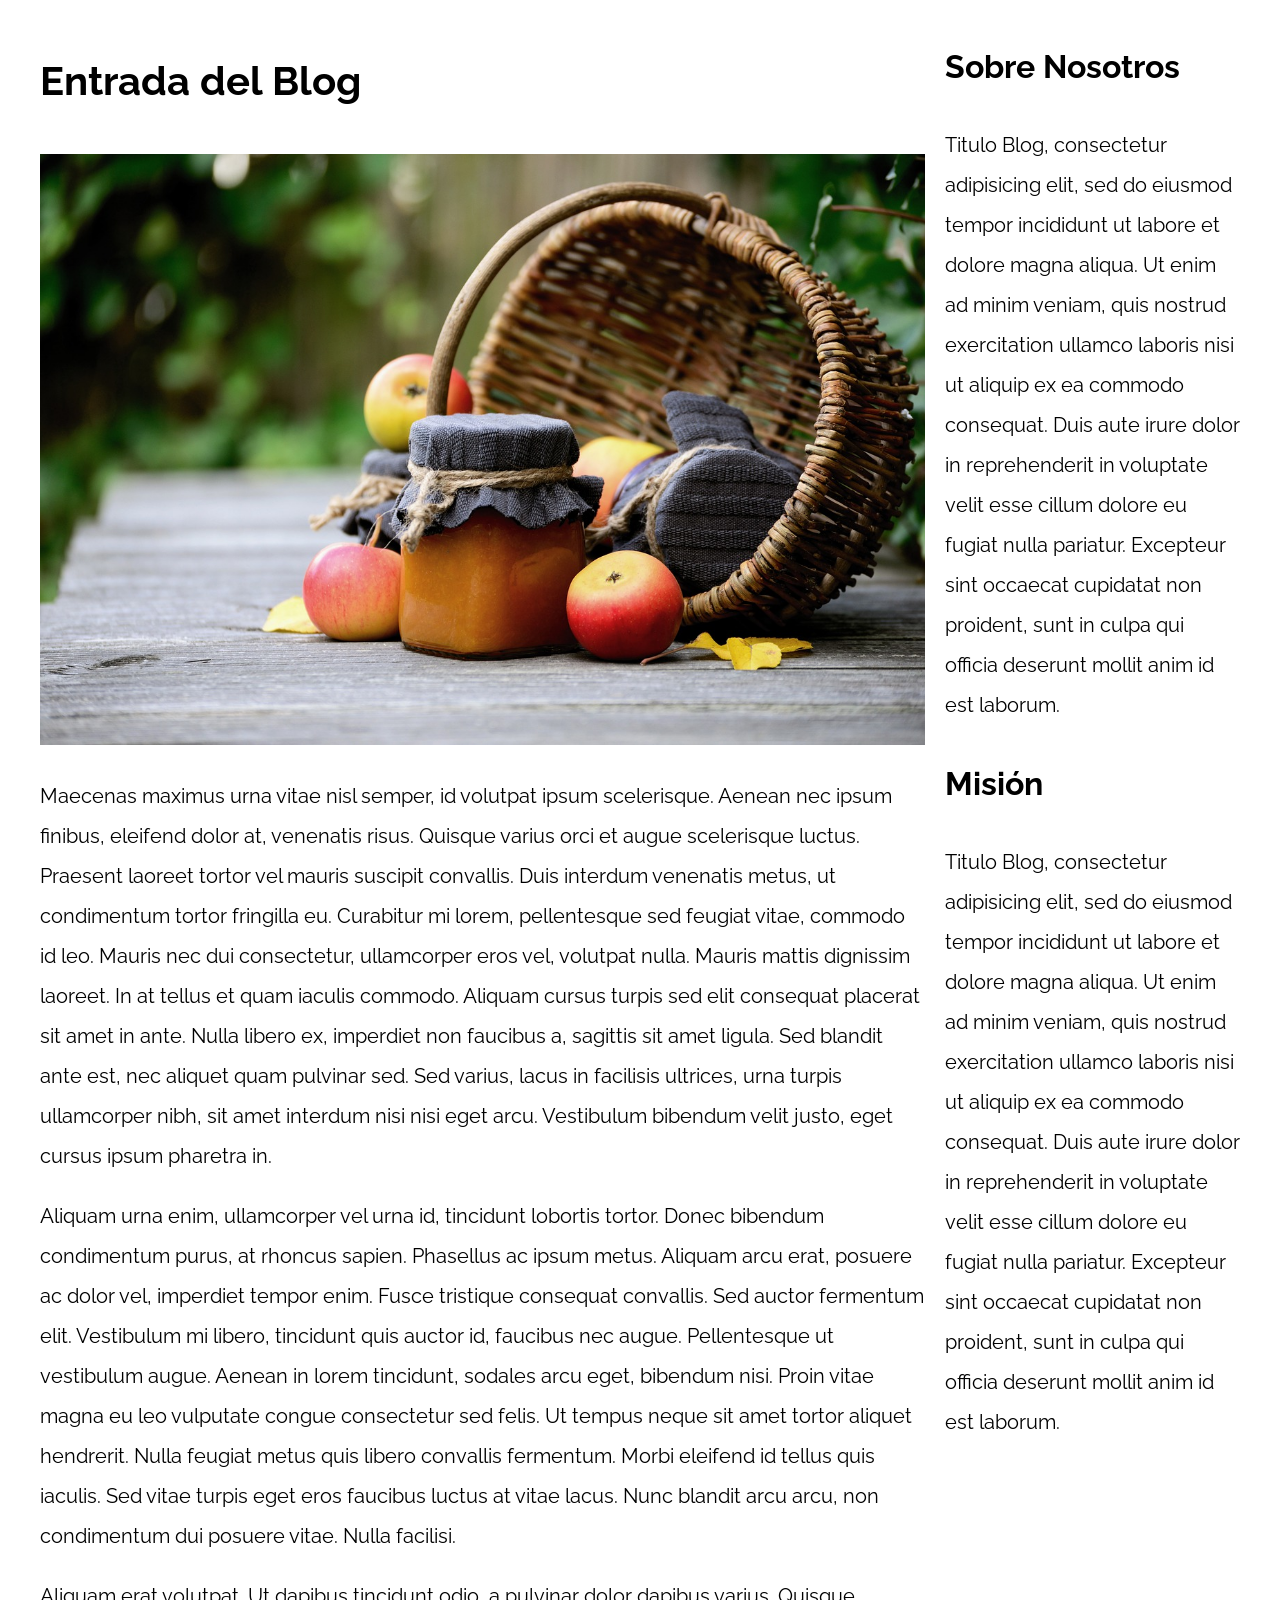
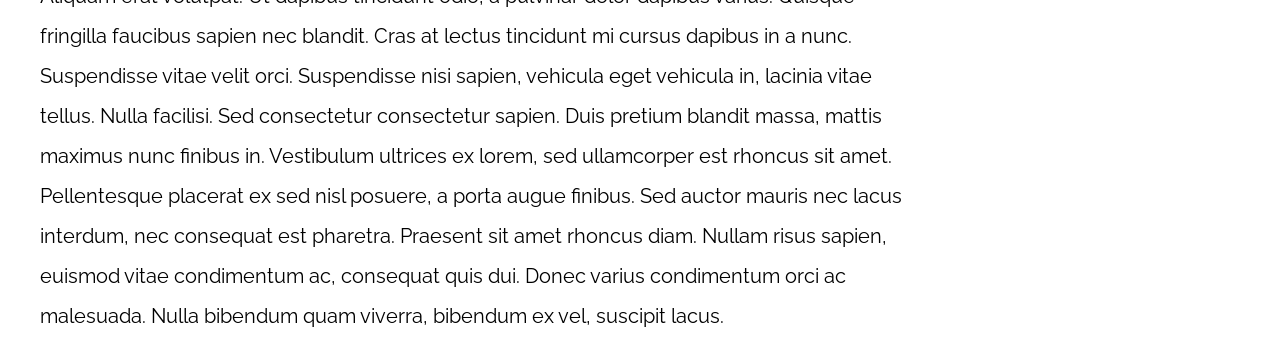
<file: pag-practicas/10-con_sidebar_flexbox/index.html>
<!DOCTYPE html>
<html>

<head>
    <meta charset="utf-8">
    <title>Patrones Responsive Web Design</title>
    <link rel="stylesheet" href="https://necolas.github.io/normalize.css/8.0.1/normalize.css">
    <link href="https://fonts.googleapis.com/css?family=Raleway:400,700,900" rel="stylesheet">
    <link rel="stylesheet" href="css/styles.css">
    <meta name="viewport" content="width=device-width, initial-scale=1">
</head>

<body>

    <div class="contenedor sidebar-flex">
        <article>
            <h1>Entrada del Blog</h1>
            <img src="img/imagen1.jpg">

            <p>Maecenas maximus urna vitae nisl semper, id volutpat ipsum scelerisque. Aenean nec ipsum finibus, eleifend dolor at, venenatis risus. Quisque varius orci et augue scelerisque luctus. Praesent laoreet tortor vel mauris suscipit convallis. Duis
                interdum venenatis metus, ut condimentum tortor fringilla eu. Curabitur mi lorem, pellentesque sed feugiat vitae, commodo id leo. Mauris nec dui consectetur, ullamcorper eros vel, volutpat nulla. Mauris mattis dignissim laoreet. In at
                tellus et quam iaculis commodo. Aliquam cursus turpis sed elit consequat placerat sit amet in ante. Nulla libero ex, imperdiet non faucibus a, sagittis sit amet ligula. Sed blandit ante est, nec aliquet quam pulvinar sed. Sed varius, lacus
                in facilisis ultrices, urna turpis ullamcorper nibh, sit amet interdum nisi nisi eget arcu. Vestibulum bibendum velit justo, eget cursus ipsum pharetra in.</p>

            <p>Aliquam urna enim, ullamcorper vel urna id, tincidunt lobortis tortor. Donec bibendum condimentum purus, at rhoncus sapien. Phasellus ac ipsum metus. Aliquam arcu erat, posuere ac dolor vel, imperdiet tempor enim. Fusce tristique consequat
                convallis. Sed auctor fermentum elit. Vestibulum mi libero, tincidunt quis auctor id, faucibus nec augue. Pellentesque ut vestibulum augue. Aenean in lorem tincidunt, sodales arcu eget, bibendum nisi. Proin vitae magna eu leo vulputate
                congue consectetur sed felis. Ut tempus neque sit amet tortor aliquet hendrerit. Nulla feugiat metus quis libero convallis fermentum. Morbi eleifend id tellus quis iaculis. Sed vitae turpis eget eros faucibus luctus at vitae lacus. Nunc
                blandit arcu arcu, non condimentum dui posuere vitae. Nulla facilisi.</p>

            <p>Aliquam erat volutpat. Ut dapibus tincidunt odio, a pulvinar dolor dapibus varius. Quisque fringilla faucibus sapien nec blandit. Cras at lectus tincidunt mi cursus dapibus in a nunc. Suspendisse vitae velit orci. Suspendisse nisi sapien,
                vehicula eget vehicula in, lacinia vitae tellus. Nulla facilisi. Sed consectetur consectetur sapien. Duis pretium blandit massa, mattis maximus nunc finibus in. Vestibulum ultrices ex lorem, sed ullamcorper est rhoncus sit amet. Pellentesque
                placerat ex sed nisl posuere, a porta augue finibus. Sed auctor mauris nec lacus interdum, nec consequat est pharetra. Praesent sit amet rhoncus diam. Nullam risus sapien, euismod vitae condimentum ac, consequat quis dui. Donec varius
                condimentum orci ac malesuada. Nulla bibendum quam viverra, bibendum ex vel, suscipit lacus.</p>
        </article>
        <aside>
            <h2>Sobre Nosotros</h2>
            <p>Titulo Blog, consectetur adipisicing elit, sed do eiusmod tempor incididunt ut labore et dolore magna aliqua. Ut enim ad minim veniam, quis nostrud exercitation ullamco laboris nisi ut aliquip ex ea commodo consequat. Duis aute irure dolor
                in reprehenderit in voluptate velit esse cillum dolore eu fugiat nulla pariatur. Excepteur sint occaecat cupidatat non proident, sunt in culpa qui officia deserunt mollit anim id est laborum.</p>


            <h2>Misión</h2>
            <p>Titulo Blog, consectetur adipisicing elit, sed do eiusmod tempor incididunt ut labore et dolore magna aliqua. Ut enim ad minim veniam, quis nostrud exercitation ullamco laboris nisi ut aliquip ex ea commodo consequat. Duis aute irure dolor
                in reprehenderit in voluptate velit esse cillum dolore eu fugiat nulla pariatur. Excepteur sint occaecat cupidatat non proident, sunt in culpa qui officia deserunt mollit anim id est laborum.</p>
        </aside>
    </div>

</body>

</html>
</file>
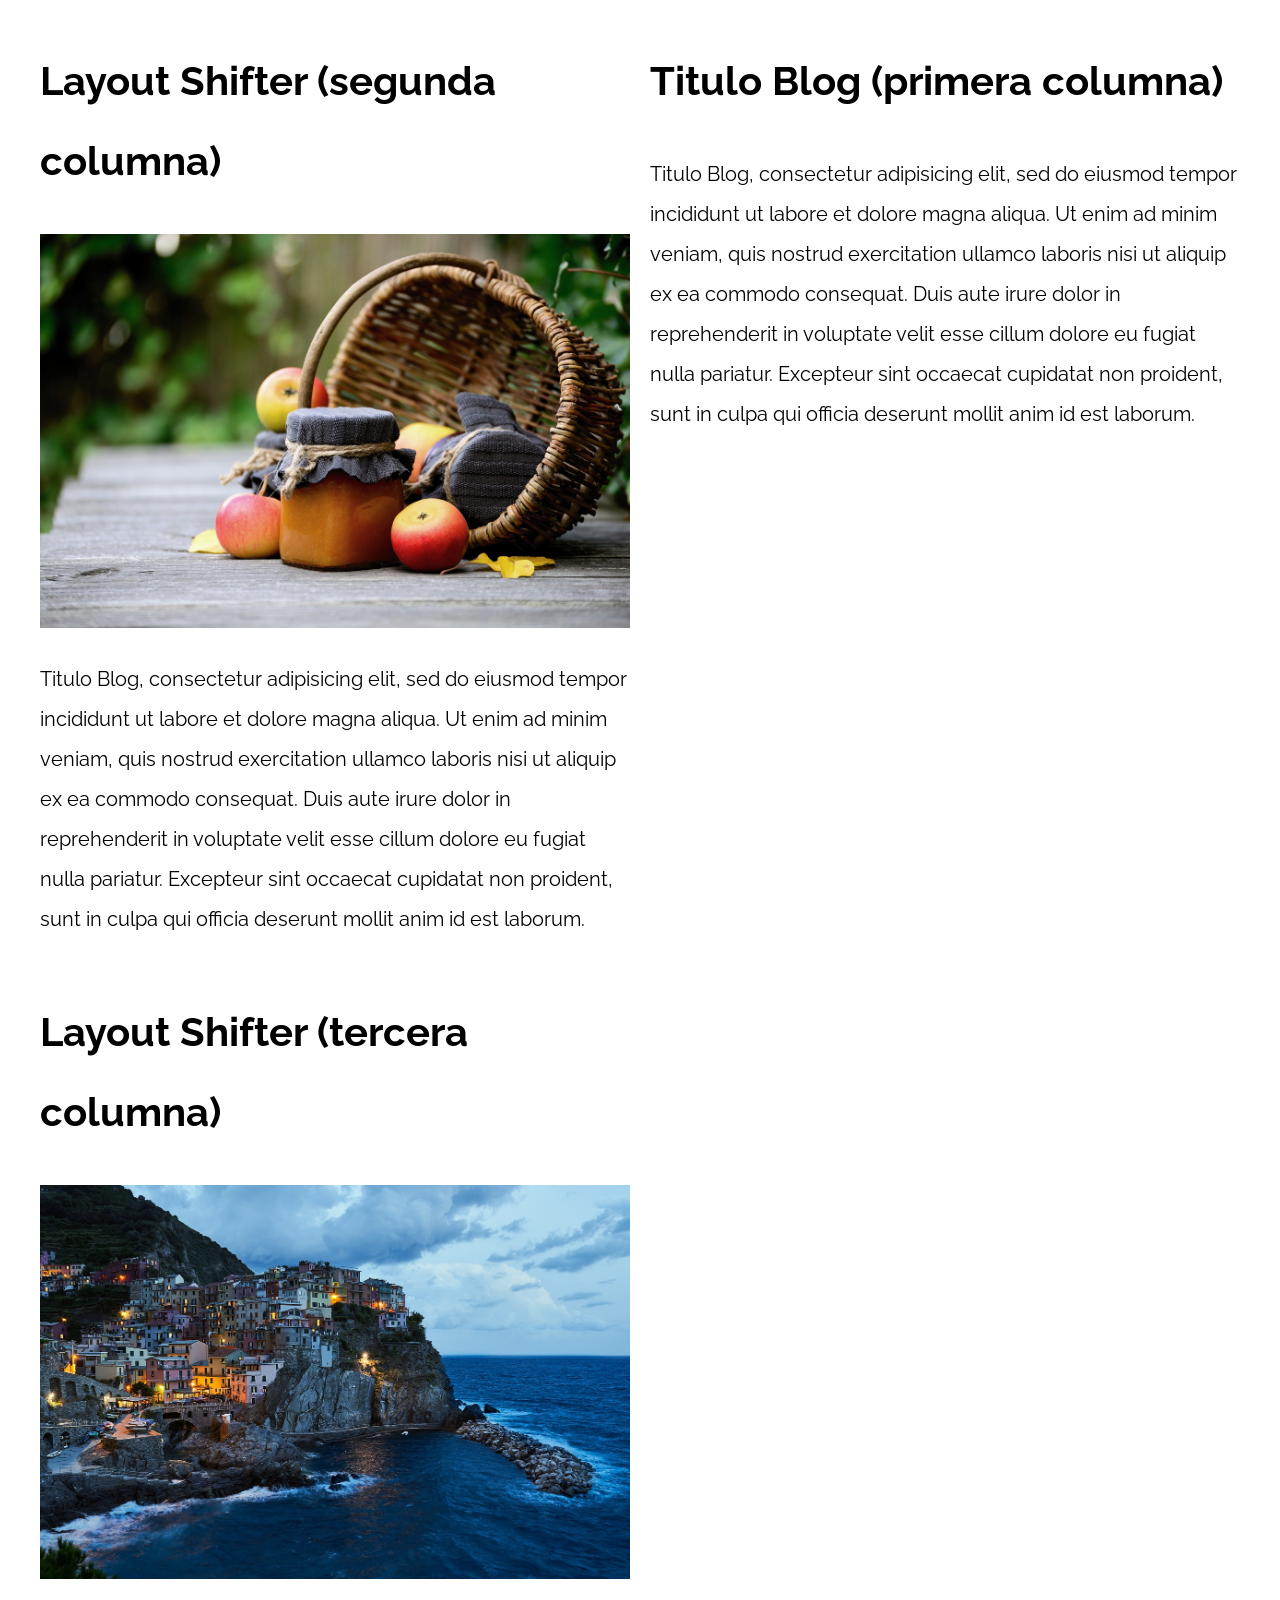
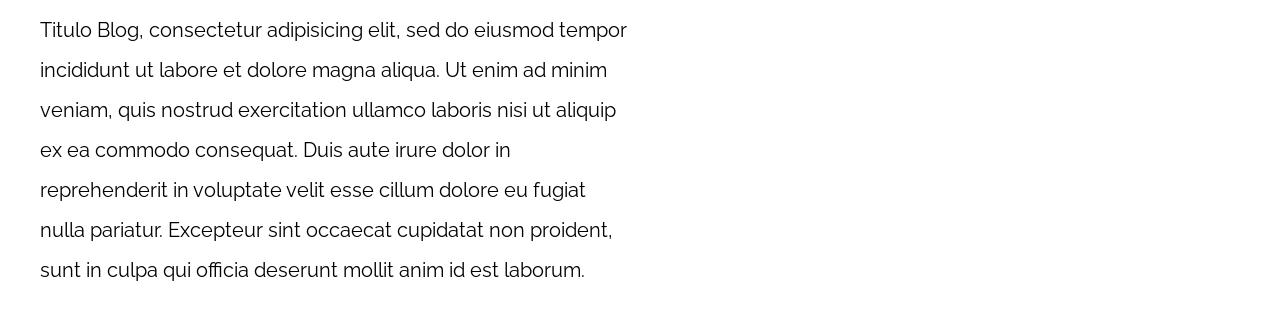
<file: pag-practicas/11-layout_shifter_css_grid/index.html>
<!DOCTYPE html>
<html>

<head>
    <meta charset="utf-8">
    <title>Patrones Responsive Web Design</title>
    <link rel="stylesheet" href="https://necolas.github.io/normalize.css/8.0.1/normalize.css">
    <link href="https://fonts.googleapis.com/css?family=Raleway:400,700,900" rel="stylesheet">
    <link rel="stylesheet" href="css/styles.css">
    <meta name="viewport" content="width=device-width, initial-scale=1">
</head>

<body>

    <div class="contenedor layout-shifter">
        <aside class="sidebar">
            <h1>Titulo Blog (primera columna)</h1>
            <p>
                Titulo Blog, consectetur adipisicing elit, sed do eiusmod tempor incididunt ut labore et dolore magna aliqua. Ut enim ad minim veniam, quis nostrud exercitation ullamco laboris nisi ut aliquip ex ea commodo consequat. Duis aute irure dolor in reprehenderit
                in voluptate velit esse cillum dolore eu fugiat nulla pariatur. Excepteur sint occaecat cupidatat non proident, sunt in culpa qui officia deserunt mollit anim id est laborum.
            </p>
        </aside>

        <main class="cont-principal">
            <article class="entrada-blog">
                <h1>Layout Shifter (segunda columna)</h1>
                <img src="img/imagen1.jpg">
                <p>
                    Titulo Blog, consectetur adipisicing elit, sed do eiusmod tempor incididunt ut labore et dolore magna aliqua. Ut enim ad minim veniam, quis nostrud exercitation ullamco laboris nisi ut aliquip ex ea commodo consequat. Duis aute irure dolor in reprehenderit
                    in voluptate velit esse cillum dolore eu fugiat nulla pariatur. Excepteur sint occaecat cupidatat non proident, sunt in culpa qui officia deserunt mollit anim id est laborum.
                </p>
            </article>

            <article class="entrada-blog">
                <h1>Layout Shifter (tercera columna)</h1>
                <img src="img/imagen2.jpg">
                <p>
                    Titulo Blog, consectetur adipisicing elit, sed do eiusmod tempor incididunt ut labore et dolore magna aliqua. Ut enim ad minim veniam, quis nostrud exercitation ullamco laboris nisi ut aliquip ex ea commodo consequat. Duis aute irure dolor in reprehenderit
                    in voluptate velit esse cillum dolore eu fugiat nulla pariatur. Excepteur sint occaecat cupidatat non proident, sunt in culpa qui officia deserunt mollit anim id est laborum.
                </p>
            </article>
        </main>
    </div>

</body>

</html>
</file>
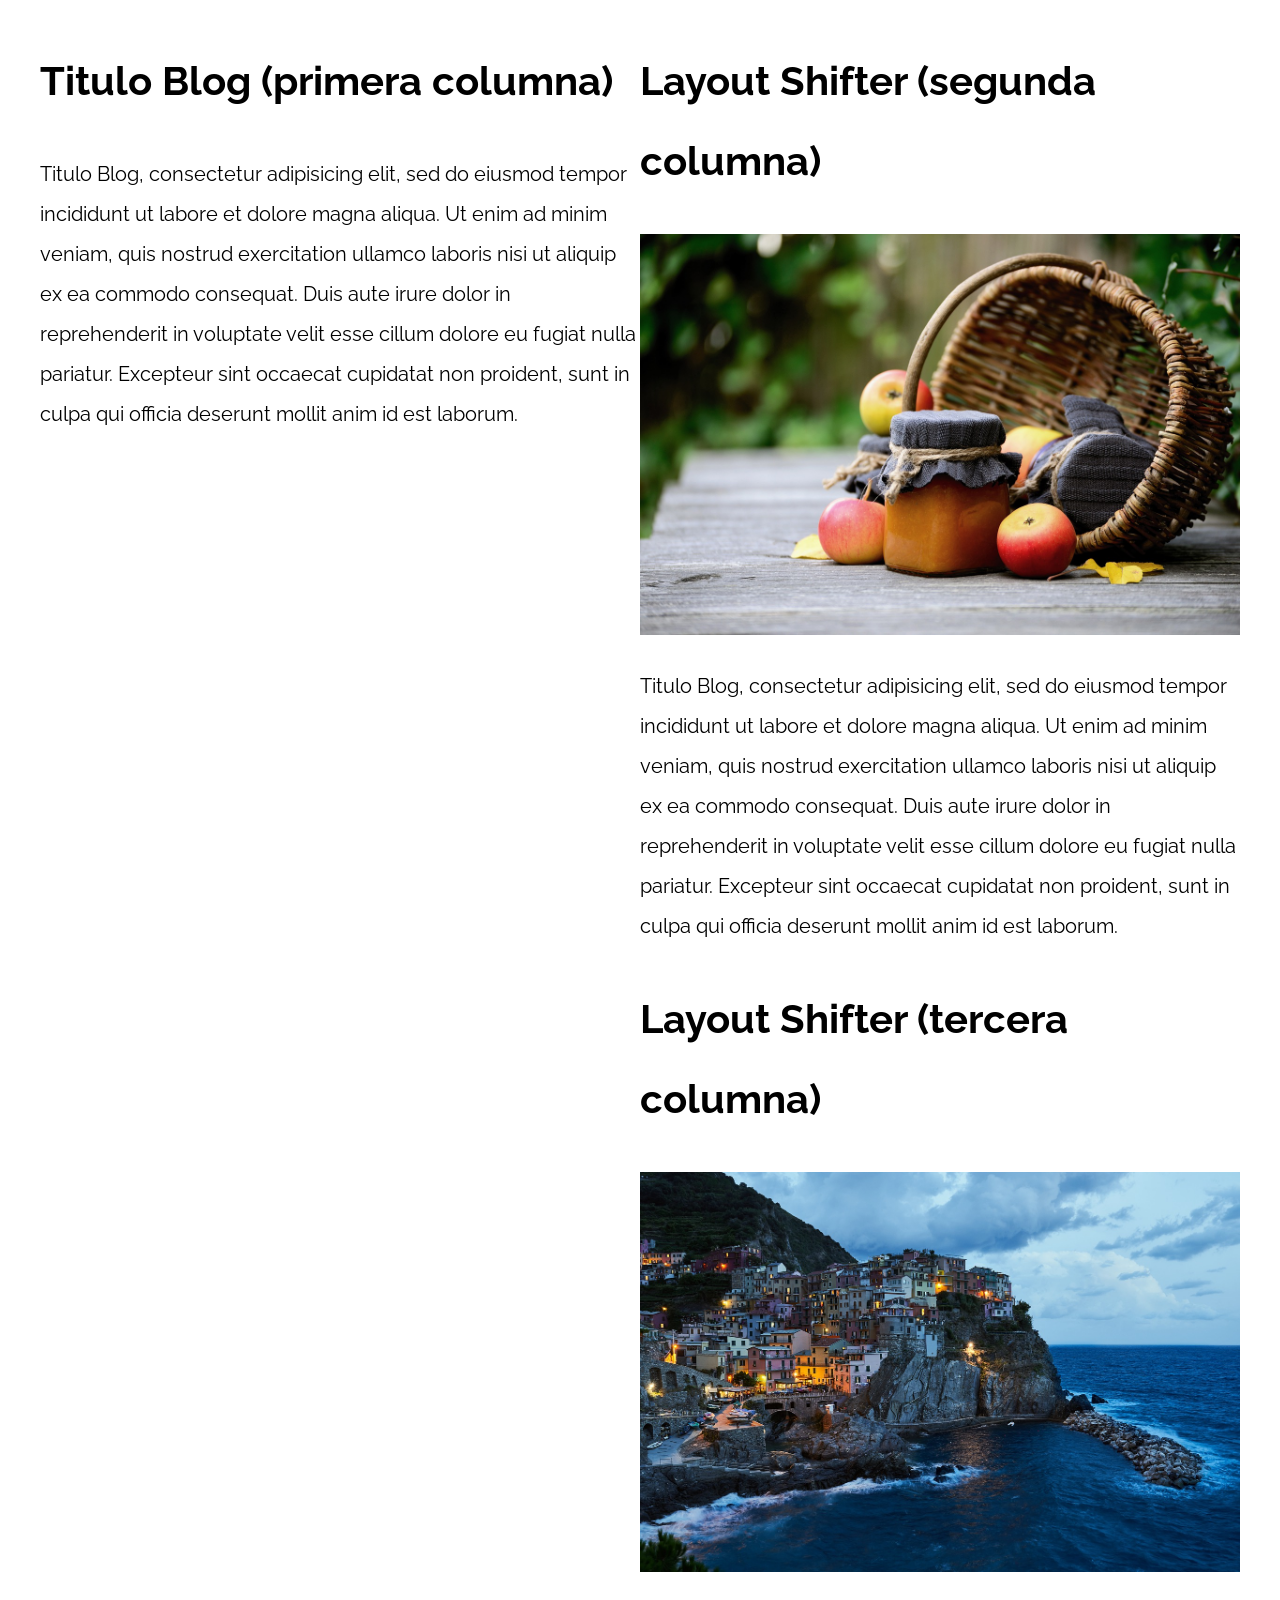
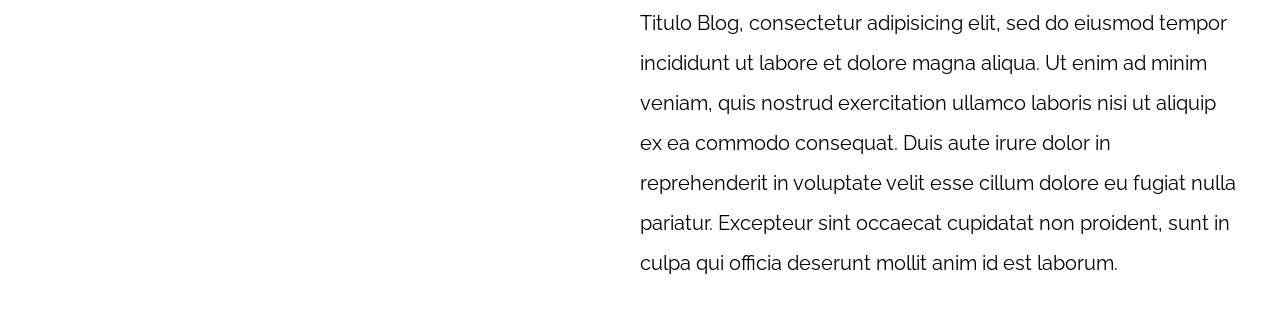
<file: pag-practicas/12-layout_shifter_flexbox/index.html>
<!DOCTYPE html>
<html>

<head>
    <meta charset="utf-8">
    <title>Patrones Responsive Web Design</title>
    <link rel="stylesheet" href="https://necolas.github.io/normalize.css/8.0.1/normalize.css">
    <link href="https://fonts.googleapis.com/css?family=Raleway:400,700,900" rel="stylesheet">
    <link rel="stylesheet" href="css/styles.css">
    <meta name="viewport" content="width=device-width, initial-scale=1">
</head>

<body>

    <div class="contenedor layout-shifter">
        <aside class="contenido-principa">
            <h1>Titulo Blog (primera columna)</h1>
            <p>
                Titulo Blog, consectetur adipisicing elit, sed do eiusmod tempor incididunt ut labore et dolore magna aliqua. Ut enim ad minim veniam, quis nostrud exercitation ullamco laboris nisi ut aliquip ex ea commodo consequat. Duis aute irure dolor in reprehenderit
                in voluptate velit esse cillum dolore eu fugiat nulla pariatur. Excepteur sint occaecat cupidatat non proident, sunt in culpa qui officia deserunt mollit anim id est laborum.
            </p>
        </aside>

        <main>
            <article class="entrada-blog">
                <h1>Layout Shifter (segunda columna)</h1>
                <img src="img/imagen1.jpg">
                <p>
                    Titulo Blog, consectetur adipisicing elit, sed do eiusmod tempor incididunt ut labore et dolore magna aliqua. Ut enim ad minim veniam, quis nostrud exercitation ullamco laboris nisi ut aliquip ex ea commodo consequat. Duis aute irure dolor in reprehenderit
                    in voluptate velit esse cillum dolore eu fugiat nulla pariatur. Excepteur sint occaecat cupidatat non proident, sunt in culpa qui officia deserunt mollit anim id est laborum.
                </p>
            </article>

            <article class="entrada-blog">
                <h1>Layout Shifter (tercera columna)</h1>
                <img src="img/imagen2.jpg">
                <p>
                    Titulo Blog, consectetur adipisicing elit, sed do eiusmod tempor incididunt ut labore et dolore magna aliqua. Ut enim ad minim veniam, quis nostrud exercitation ullamco laboris nisi ut aliquip ex ea commodo consequat. Duis aute irure dolor in reprehenderit
                    in voluptate velit esse cillum dolore eu fugiat nulla pariatur. Excepteur sint occaecat cupidatat non proident, sunt in culpa qui officia deserunt mollit anim id est laborum.
                </p>
            </article>
        </main>
    </div>

</body>

</html>
</file>
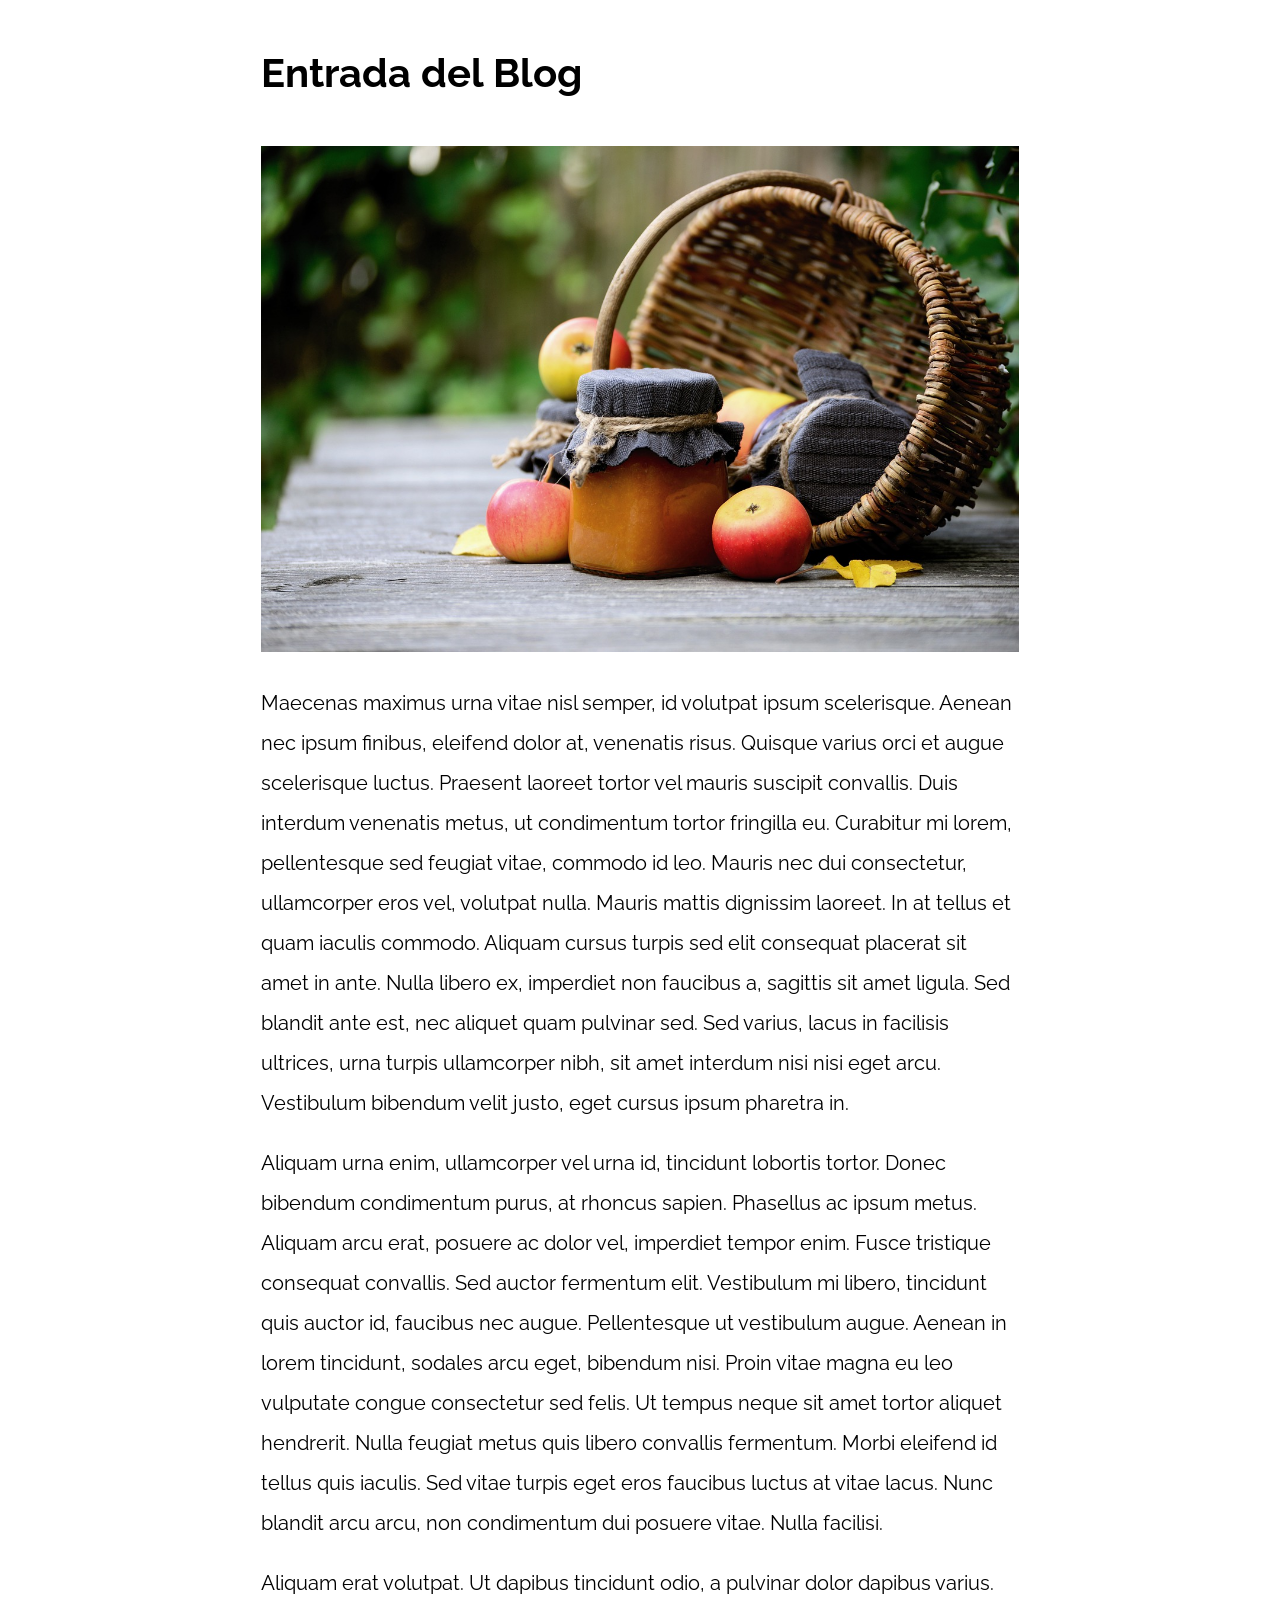
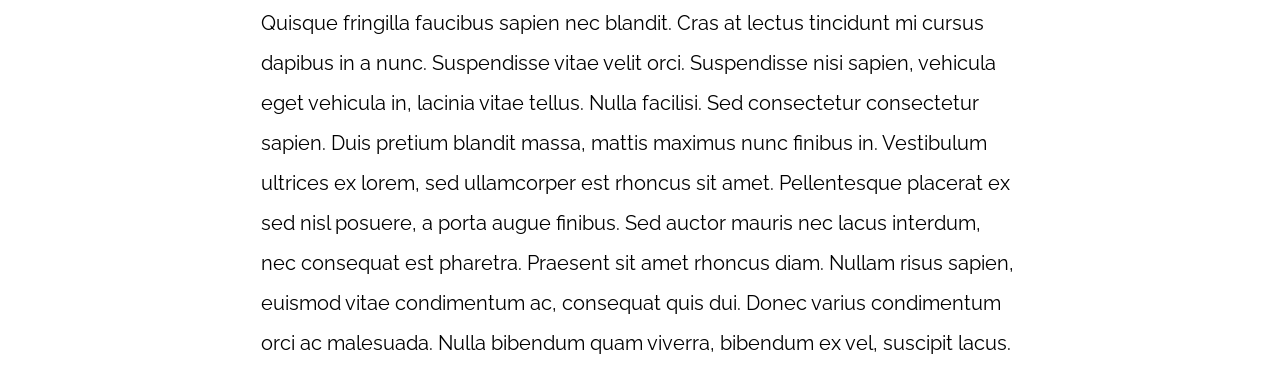
<file: pag-practicas/13-mostly_fluid/index.html>
<!DOCTYPE html>
<html>

<head>
    <meta charset="utf-8">
    <title>Patrones Responsive Web Design</title>
    <link rel="stylesheet" href="https://necolas.github.io/normalize.css/8.0.1/normalize.css">
    <link href="https://fonts.googleapis.com/css?family=Raleway:400,700,900" rel="stylesheet">
    <link rel="stylesheet" href="css/styles.css">
    <meta name="viewport" content="width=device-width, initial-scale=1">
</head>

<body>

    <div class="contenedor">
        <article class="entrada-blog">
            <h1>Entrada del Blog</h1>
            <img src="img/imagen1.jpg">

            <p>Maecenas maximus urna vitae nisl semper, id volutpat ipsum scelerisque. Aenean nec ipsum finibus, eleifend dolor at, venenatis risus. Quisque varius orci et augue scelerisque luctus. Praesent laoreet tortor vel mauris suscipit convallis. Duis
                interdum venenatis metus, ut condimentum tortor fringilla eu. Curabitur mi lorem, pellentesque sed feugiat vitae, commodo id leo. Mauris nec dui consectetur, ullamcorper eros vel, volutpat nulla. Mauris mattis dignissim laoreet. In at
                tellus et quam iaculis commodo. Aliquam cursus turpis sed elit consequat placerat sit amet in ante. Nulla libero ex, imperdiet non faucibus a, sagittis sit amet ligula. Sed blandit ante est, nec aliquet quam pulvinar sed. Sed varius, lacus
                in facilisis ultrices, urna turpis ullamcorper nibh, sit amet interdum nisi nisi eget arcu. Vestibulum bibendum velit justo, eget cursus ipsum pharetra in.</p>

            <p>Aliquam urna enim, ullamcorper vel urna id, tincidunt lobortis tortor. Donec bibendum condimentum purus, at rhoncus sapien. Phasellus ac ipsum metus. Aliquam arcu erat, posuere ac dolor vel, imperdiet tempor enim. Fusce tristique consequat
                convallis. Sed auctor fermentum elit. Vestibulum mi libero, tincidunt quis auctor id, faucibus nec augue. Pellentesque ut vestibulum augue. Aenean in lorem tincidunt, sodales arcu eget, bibendum nisi. Proin vitae magna eu leo vulputate
                congue consectetur sed felis. Ut tempus neque sit amet tortor aliquet hendrerit. Nulla feugiat metus quis libero convallis fermentum. Morbi eleifend id tellus quis iaculis. Sed vitae turpis eget eros faucibus luctus at vitae lacus. Nunc
                blandit arcu arcu, non condimentum dui posuere vitae. Nulla facilisi.</p>

            <p>Aliquam erat volutpat. Ut dapibus tincidunt odio, a pulvinar dolor dapibus varius. Quisque fringilla faucibus sapien nec blandit. Cras at lectus tincidunt mi cursus dapibus in a nunc. Suspendisse vitae velit orci. Suspendisse nisi sapien,
                vehicula eget vehicula in, lacinia vitae tellus. Nulla facilisi. Sed consectetur consectetur sapien. Duis pretium blandit massa, mattis maximus nunc finibus in. Vestibulum ultrices ex lorem, sed ullamcorper est rhoncus sit amet. Pellentesque
                placerat ex sed nisl posuere, a porta augue finibus. Sed auctor mauris nec lacus interdum, nec consequat est pharetra. Praesent sit amet rhoncus diam. Nullam risus sapien, euismod vitae condimentum ac, consequat quis dui. Donec varius
                condimentum orci ac malesuada. Nulla bibendum quam viverra, bibendum ex vel, suscipit lacus.</p>
        </article>

    </div>

</body>

</html>
</file>
<file: styles/styles.css>
p {
    color: black;
    font-size: 20px;
}

.encabezado{
    background-color:rgba(36, 64, 8, 0.845) ;
    min-height: 200px;
    font-size: 200% ;
}

.portada{
    padding: 5%; /* Reducido un poco para que en móvil no ocupe tanto espacio */
    background-image: url('../imagenes/galaxia-astronomia-portada.jpg');
    background-size: cover; /* Asegura que la galaxia cubra todo el fondo sin deformarse */
    background-position: center;
}

.letras-encabezado{
    color: rgb(250, 246, 246);
    font-family: Calibri;
    font-size: 100%;
}

body {
  color: #2A2630;
  background-color: #e4e8e0;
  font-family: 'IBM Plex Sans', sans-serif;
  font-size: 16px;
  line-height: 1.6;
  margin: 0;
  padding: 0;
}

.tarjeta {
    padding: 3%;
    border: 2px solid #2A2630;
    margin: 20px;
    box-sizing: border-box;
    background-color:rgba(36, 64, 8, 0.227) ;
}

/* tamaño de imagen maximo, es igual a su contenedro, no puede ser mas grande que su contenedor */
img {
    max-width: 100%;
    height: auto;
    display: block;
}

.entrada-blog {
    background-color: #ffffff;
    padding: 15px;
    margin: 10px;
    border-radius: 8px;
    box-shadow: 0 4px 6px rgba(0,0,0,0.1);
    text-align: center;
}


.grid-3-columnas {
    display: grid;
    grid-template-columns: 1fr; 
    gap: 20px;
    padding: 10px;
}

.rejilla {
    display: grid;
    grid-template-columns: 1fr;
    width: 90%;
    margin: 0 auto;
    gap: 12px;
}

@media (min-width: 768px) {
    .grid-3-columnas {
        grid-template-columns: repeat(3, 1fr); /* 3 columnas en computadoras */
    }
    .rejilla {
        grid-template-columns: 1fr 1fr; /* 2 columnas en computadoras */
    }
}


table {
  width: 95%;
  margin: 20px auto;
  border-collapse: collapse;
  font-family: Arial, sans-serif;
  border-radius: 5px;
}
thead { background-color: rgb(59, 101, 33); color: white; }
th, td { border: 1px solid rgba(0, 0, 0, 0.22); padding: 12px; text-align: center; }
footer {
   background-color: rgb(136, 168, 122); 
   color: white; text-align: center; 
   padding: 10px;
   width: 100%; 
  }
</file>
<file: pag-practicas/01-2columnas_iguales_css_grid/css/styles.css>
html {
    box-sizing: border-box;
    font-size: 62.5%;
}

*,
*:before,
*:after {
    box-sizing: inherit;
}

body {
    font-family: 'Raleway', sans-serif;
    font-size: 1.6rem;
}

img {
    max-width: 100%;
}

h1 {
    font-size: 4rem;
}

.contenedor {
    max-width: 1200px;
    width: 95%;
    margin: 0 auto;
}

.entrada-blog a {
    display: inline-block;
    background-color: #2196F3;
    color: white;
    padding: 10px 20px;
    text-decoration: none;
    font-weight: bold;
    text-transform: uppercase;
}

/** CODIGO AQUI **/
.grid-2-columnas{
    display: grid;
    grid-template-columns: repeat(2, 1fr); /*Divicion de pantalla por fracciones*/
    column-gap: 20px; /*Separacion entre columnas*/


    /* width: 90; */
    
}
</file>
<file: pag-practicas/02-2columnas_iguales_flexbox/css/styles.css>
html {
    box-sizing: border-box;
    font-size: 62.5%;
}

*,
*:before,
*:after {
    box-sizing: inherit;
}

body {
    font-family: 'Raleway', sans-serif;
    font-size: 1.6rem;
}

img {
    max-width: 100%;
}

h1 {
    font-size: 4rem;
}

.contenedor {
    max-width: 1200px;
    width: 95%;
    margin: 0 auto;
}

.entrada-blog a {
    display: inline-block;
    background-color: #2196F3;
    color: white;
    padding: 10px 20px;
    text-decoration: none;
    font-weight: bold;
    text-transform: uppercase;
}

/** CODIGO AQUI **/

@media (min-width: 480px){
    .flex-2-columnas{
    display: flex;
    /* justify-content: flex-start; */
    /* justify-content: center; */
    /* justify-content: flex-end; */
    justify-content: space-between;
    /* justify-content: space-around; */
    /* justify-content: space-evenly; */
    gap: 20px;
}
}
</file>
<file: pag-practicas/03-3columnas_iguales_css_grid/css/styles.css>
html {
    box-sizing: border-box;
    font-size: 62.5%;
}

*,
*:before,
*:after {
    box-sizing: inherit;
}

body {
    font-family: 'Raleway', sans-serif;
    font-size: 1.6rem;
}

img {
    max-width: 100%;
}

h1 {
    font-size: 4rem;
}

.contenedor {
    max-width: 1200px;
    width: 95%;
    margin: 0 auto;
}

.entrada-blog a {
    display: inline-block;
    background-color: #2196F3;
    color: white;
    padding: 10px 20px;
    text-decoration: none;
    font-weight: bold;
    text-transform: uppercase;
}

/** CODIGO AQUI **/
@media (min-width: 480px)
{
    .grid-3-columnas{
        display: grid;
        grid-template-columns: repeat(3, 1fr); /*Divicion de pantalla por fracciones*/
        column-gap: 20px; /*Separacion entre columnas*/
    }
}
</file>
<file: pag-practicas/04-3columnas_iguales_flexbox/css/styles.css>
html {
    box-sizing: border-box;
    font-size: 62.5%;
}

*,
*:before,
*:after {
    box-sizing: inherit;
}

body {
    font-family: 'Raleway', sans-serif;
    font-size: 1.6rem;
}

img {
    max-width: 100%;
}

h1 {
    font-size: 4rem;
}

.contenedor {
    max-width: 1200px;
    width: 95%;
    margin: 0 auto;
}

.entrada-blog a {
    display: inline-block;
    background-color: #2196F3;
    color: white;
    padding: 10px 20px;
    text-decoration: none;
    font-weight: bold;
    text-transform: uppercase;
}

/** CODIGO AQUI **/
@media (min-width: 480px){
    .flex-3-columnas{
        display: flex;
        /* justify-content: flex-start; */
        /* justify-content: center; */
        /* justify-content: flex-end; */
        justify-content: space-between;
        /* justify-content: space-around; */
        /* justify-content: space-evenly; */
        gap: 20px;
    }
    .entrada-blog{
        flex: 1 1 30%;
    }
}
</file>
<file: pag-practicas/05-3columnas_css_grid/css/styles.css>
html {
    box-sizing: border-box;
    font-size: 62.5%;
}

*,
*:before,
*:after {
    box-sizing: inherit;
}

body {
    font-family: 'Raleway', sans-serif;
    font-size: 1.6rem;
    line-height: 2;
}

img {
    max-width: 100%;
}

h1 {
    font-size: 4rem;
}

h2 {
    font-size: 3.2rem;
}

.contenedor {
    max-width: 1200px;
    width: 95%;
    margin: 0 auto;
}

p {
    font-size: 2rem;
}

.entrada-blog a {
    display: inline-block;
    background-color: #2196F3;
    color: white;
    padding: 10px 20px;
    text-decoration: none;
    font-weight: bold;
    text-transform: uppercase;
}


/** CODIGO AQUI **/
@media (min-width: 480px)
{
    .grid-3-columnas{
        display: grid;
        grid-template-areas: "izquierda principal derecha";
        grid-template-columns: 1fr 3fr 1fr; /*Divicion de pantalla por fracciones*/
        grid-auto-flow: column;
        column-gap: 20px; /*Separacion entre columnas*/
    }
    .principal{
        grid-area: principal;
    }
    .izquierda{
        grid-area: izquierda;
    }
    .derecha{
        grid-area: derecha;
    }
}
</file>
<file: pag-practicas/06-3columnas_flexbox/css/styles.css>
html {
    box-sizing: border-box;
    font-size: 62.5%;
}

*,
*:before,
*:after {
    box-sizing: inherit;
}

body {
    font-family: 'Raleway', sans-serif;
    font-size: 1.6rem;
    line-height: 2;
}

img {
    max-width: 100%;
}

h1 {
    font-size: 4rem;
}

h2 {
    font-size: 3.2rem;
}

p {
    font-size: 2rem;
}

.contenedor {
    max-width: 1200px;
    width: 95%;
    margin: 0 auto;
    /* border: solid black; */
}

.entrada-blog a {
    display: inline-block;
    background-color: #2196F3;
    color: white;
    padding: 10px 20px;
    text-decoration: none;
    font-weight: bold;
    text-transform: uppercase;
}

/** CODIGO AQUI **/
@media (min-width: 480px){
    .flex-3-columnas{
        display: flex;
        
        justify-content: space-between;
       
        gap: 20px;
    }
    .flex-3-columnas main{
        width: 60%;
        flex-basis: calc(60% - 10px);
    }

    .lateral{
        flex-basis: calc(20% - 10px);
    }
    
    .mision{
        order: -1;
    }

}
</file>
<file: pag-practicas/07-column_drop_css_grid/css/styles.css>
html {
    box-sizing: border-box;
    font-size: 62.5%;
}

*,
*:before,
*:after {
    box-sizing: inherit;
}

body {
    font-family: 'Raleway', sans-serif;
    font-size: 1.6rem;
    line-height: 2;
}

img {
    max-width: 100%;
}

h1 {
    font-size: 4rem;
}

h2 {
    font-size: 3.2rem;
}

p {
    font-size: 2rem;
}

.contenedor {
    max-width: 1200px;
    width: 95%;
    margin: 0 auto;
}

.entrada-blog a {
    display: inline-block;
    background-color: #2196F3;
    color: white;
    padding: 10px 20px;
    text-decoration: none;
    font-weight: bold;
    text-transform: uppercase;
}



/** CODIGO AQUI **/

@media (min-width: 480px)
{
    .colum-drop
    {
        display: grid;
        grid-template-columns: repeat(2, 1fr);
        gap: 2rem; /* hace referencia a la tipografia*/
    }
    .primera
    {
        grid-column: 1 / 3;
        grid-row: 2 / 3;
    }

    .segunda
    {
        grid-column: 2 / 3;
        grid-row: 1 / 3;
    }
}

@media (min-width: 768px)
{
     .colum-drop
    {
        /* display: grid; */
        grid-template-columns: repeat(3, 1fr);
        gap: 2rem; /* hace referencia a la tipografia*/
    }
    .primera
    {
        grid-column: 2 / 3;
        grid-row: unset; /*Reinicia la propiedad*/
        /* grid-row: 2 / 3; */
    }

    .segunda
    {
        grid-column: 3 / 4;
        grid-row: unset; /*Reinicia la propiedad*/
        /* grid-row: 3 / 3; */
    }
}
</file>
<file: pag-practicas/08-column_drop_flexbox/css/styles.css>
html {
    box-sizing: border-box;
    font-size: 62.5%;
}

*,
*:before,
*:after {
    box-sizing: inherit;
}

body {
    font-family: 'Raleway', sans-serif;
    font-size: 1.6rem;
    line-height: 2;
}

img {
    max-width: 100%;
}

h1 {
    font-size: 4rem;
}

h2 {
    font-size: 3.2rem;
}

p {
    font-size: 2rem;
}

.contenedor {
    max-width: 1200px;
    width: 95%;
    margin: 0 auto;
}

.entrada-blog a {
    display: inline-block;
    background-color: #2196F3;
    color: white;
    padding: 10px 20px;
    text-decoration: none;
    font-weight: bold;
    text-transform: uppercase;
}

/** CODIGO AQUI **/
@media (min-width: 480px)
{
    .column-drop-flex
    {
        display: flex;
        justify-content: space-between;
        flex-wrap: wrap;
    }
    .contenido-principal, .primera
    {
        flex-basis: calc(50% - 2rem) ;
    }
}

@media (min-width: 768px)
{
    .contenido-principal, .primera, .segundas
    {
        flex-basis: calc(33.33% - 2rem) ;
    }
}
</file>
<file: pag-practicas/09-con_sidebar_css_grid/css/styles.css>
html {
    box-sizing: border-box;
    font-size: 62.5%;
}

*,
*:before,
*:after {
    box-sizing: inherit;
}

body {
    font-family: 'Raleway', sans-serif;
    font-size: 1.6rem;
    line-height: 2;
}

img {
    max-width: 100%;
}

h1 {
    font-size: 4rem;
}

h2 {
    font-size: 3.2rem;
}

p {
    font-size: 2rem;
}

.contenedor {
    max-width: 1200px;
    width: 95%;
    margin: 0 auto;
}

.entrada-blog a {
    display: inline-block;
    background-color: #2196F3;
    color: white;
    padding: 10px 20px;
    text-decoration: none;
    font-weight: bold;
    text-transform: uppercase;
}

/** CODIGO AQUI **/
@media (min-width: 768px)
{
    .sidebar-grid
    {
        display: grid;
        grid-template-columns: 3fr 1fr;
        column-gap: 3rem;
        grid-auto-flow: column;
    }
    aside
    {
        grid-column: 2 / 3;
    }
}
</file>
<file: pag-practicas/10-con_sidebar_flexbox/css/styles.css>
html {
    box-sizing: border-box;
    font-size: 62.5%;
}

*,
*:before,
*:after {
    box-sizing: inherit;
}

body {
    font-family: 'Raleway', sans-serif;
    font-size: 1.6rem;
    line-height: 2;
}

img {
    max-width: 100%;
}

h1 {
    font-size: 4rem;
}

h2 {
    font-size: 3.2rem;
}

p {
    font-size: 2rem;
}

.contenedor {
    max-width: 1200px;
    width: 95%;
    margin: 0 auto;
}

.entrada-blog a {
    display: inline-block;
    background-color: #2196F3;
    color: white;
    padding: 10px 20px;
    text-decoration: none;
    font-weight: bold;
    text-transform: uppercase;
}


/** CODIGO AQUI **/
@media (min-width: 768px)
{
    .sidebar-flex
    {
        display: flex;
        justify-content: space-between;
        gap: 2rem;
    }
    aside
    {
        flex: 1;
    }
    article
    {
        flex: 3;
    }
}
</file>
<file: pag-practicas/11-layout_shifter_css_grid/css/styles.css>
html {
    box-sizing: border-box;
    font-size: 62.5%;
}

*,
*:before,
*:after {
    box-sizing: inherit;
}

body {
    font-family: 'Raleway', sans-serif;
    font-size: 1.6rem;
    line-height: 2;
}

img {
    max-width: 100%;
}

h1 {
    font-size: 4rem;
}

h2 {
    font-size: 3.2rem;
}

p {
    font-size: 2rem;
}

.contenedor {
    max-width: 1200px;
    width: 95%;
    margin: 0 auto;
}

.entrada-blog a {
    display: inline-block;
    background-color: #2196F3;
    color: white;
    padding: 10px 20px;
    text-decoration: none;
    font-weight: bold;
    text-transform: uppercase;
}


/** CODIGO AQUI **/
@media (min-width: 768px)
{
    .layout-shifter
    {
        display: grid;
        grid-template-areas: "contenido"
                             "saidebar";
        
    }
    .sidebar
    {
        grid-area: saidebar;

    }
    .cont-principal
    {
        display: grid;
        grid-template-areas: "entrada1 entrada2";
        grid-template-columns: repeat(2, 1fr);
        column-gap: 2rem;
    }
}
@media (min-width: 992px)
{
    .layout-shifter
    {
        grid-template-areas: "contenido saidebar";
        column-gap: 2rem;
    }
    .sidebar
    {
        grid-area: saidebar;
    }
    .cont-principal
    {
        grid-area: contenido;
        grid-template-areas: "Entrada1"
                             "Entrada2";
        grid-template-columns: unset;
    }
}
</file>
<file: pag-practicas/12-layout_shifter_flexbox/css/styles.css>
html {
    box-sizing: border-box;
    font-size: 62.5%;
}

*,
*:before,
*:after {
    box-sizing: inherit;
}

body {
    font-family: 'Raleway', sans-serif;
    font-size: 1.6rem;
    line-height: 2;
}

img {
    max-width: 100%;
}

h1 {
    font-size: 4rem;
}

h2 {
    font-size: 3.2rem;
}

p {
    font-size: 2rem;
}

.contenedor {
    max-width: 1200px;
    width: 95%;
    margin: 0 auto;
}

.entrada-blog a {
    display: inline-block;
    background-color: #2196F3;
    color: white;
    padding: 10px 20px;
    text-decoration: none;
    font-weight: bold;
    text-transform: uppercase;
}

/** CODIGO AQUI **/
@media (min-width:768px) {

    .layout-shifter {

        display: flex;

        flex-direction: column-reverse;

    }

    .contenido-principal {

        display: flex;

        justify-content: space-between;

    }

    .entrada-blog {

        flex: 0 0 calc(50% - 2rem);

    }

}

@media (min-width:992px) {

    .layout-shifter {

        flex-direction: row;

        justify-content: space-between;

    }

    .contenido-principal {

        flex: 0 0 calc(66.6% - 2rem);

        flex-wrap: wrap;

    }

    .sidebar {

        flex: 0 0 calc(33.3% - 2rem);

        order: 2;

    }

 

    .entrada-blog {

        flex: 0 0 100%;

    }

}
</file>
<file: pag-practicas/13-mostly_fluid/css/styles.css>
html {
    box-sizing: border-box;
    font-size: 62.5%;
}

*,
*:before,
*:after {
    box-sizing: inherit;
}

body {
    font-family: 'Raleway', sans-serif;
    font-size: 1.6rem;
    line-height: 2;
}
h1 {
    font-size: 4rem;
}

h2 {
    font-size: 3.2rem;
}

p {
    font-size: 2rem;
}

.entrada-blog a {
    display: inline-block;
    background-color: #2196F3;
    color: white;
    padding: 10px 20px;
    text-decoration: none;
    font-weight: bold;
    text-transform: uppercase;
}

/** CODIGO AQUI **/
.contenedor {

    max-width: 120rem;

    width: 95%;

    margin: 0 auto;

}

 

@media (min-width:768px) {

    .contenedor {

        width: 80%;

    }

}

@media (min-width:992px) {

    .contenedor {

        width: 60%;

    }

}

img {

    max-width: 100%;

}
</file>
